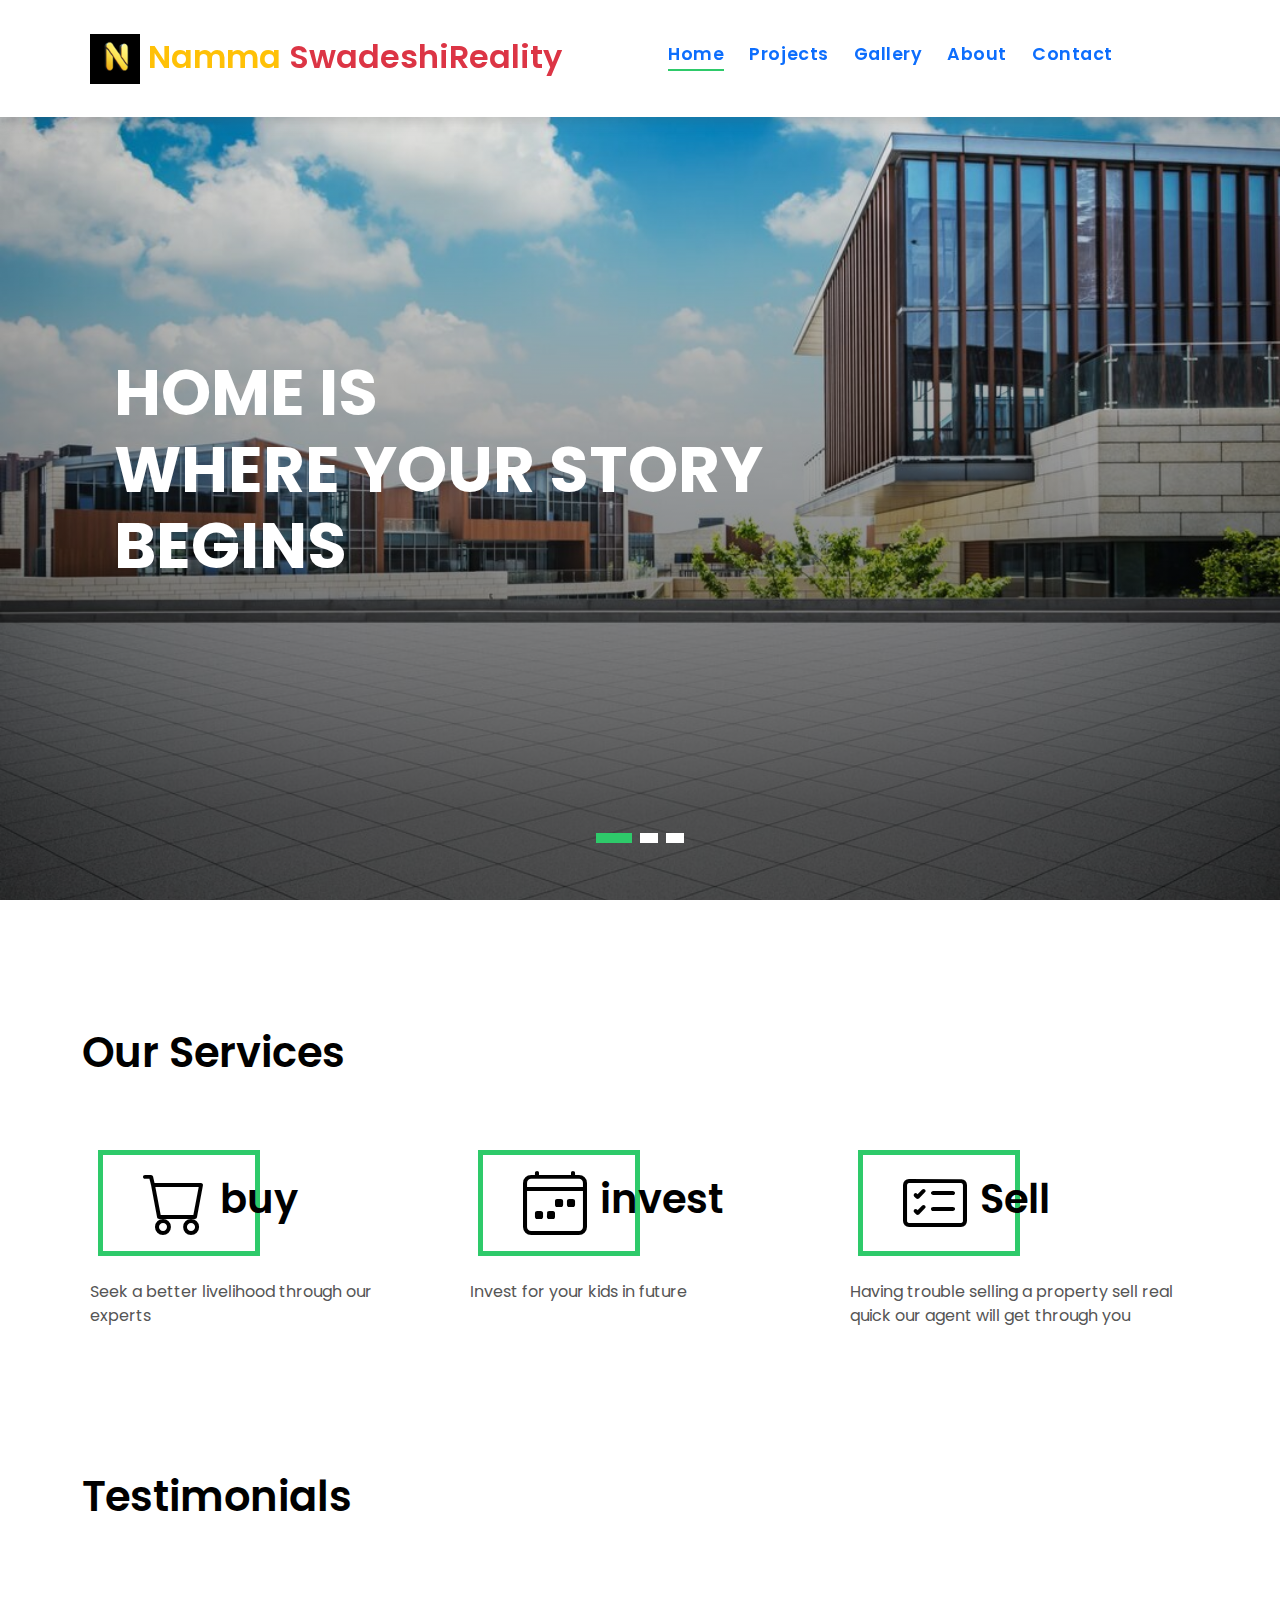
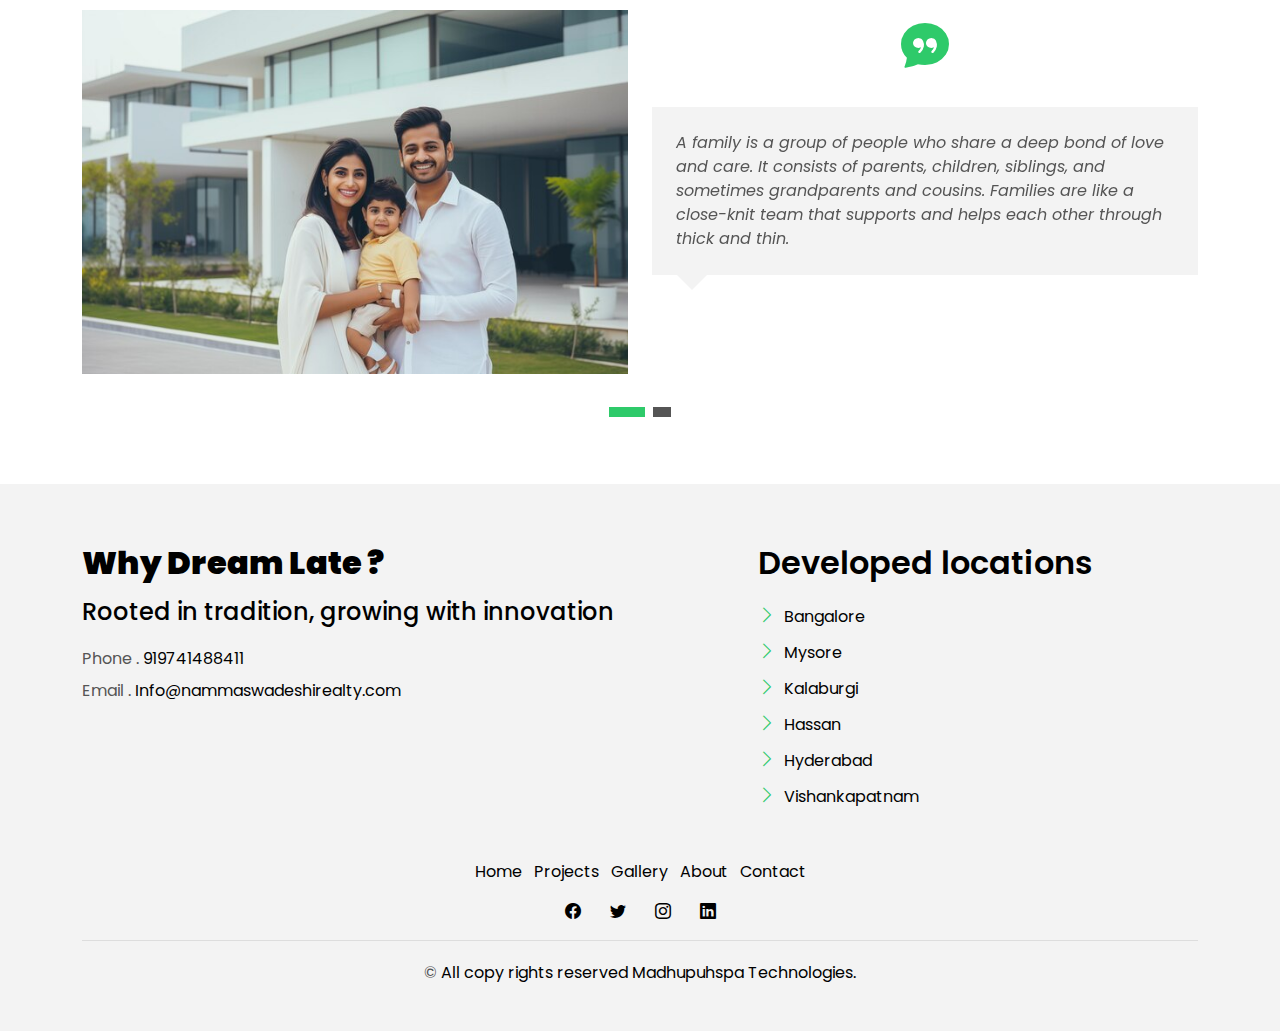
<file: index.html>
<!DOCTYPE html>
<html lang="en">

<head>
  <meta charset="utf-8">
  <meta content="width=device-width, initial-scale=1.0" name="viewport">

  <title> NammaSwadeshiReality/Index</title>
  <meta content="" name="description">
  <meta content="" name="keywords">

  <!-- Favicons -->
  <link href="assets/img/logo.png" rel="icon">

  <link href="assets/img/apple-touch-icon.png" rel="apple-touch-icon">

  <!-- Google Fonts -->
  <link href="https://fonts.googleapis.com/css?family=Poppins:300,400,500,600,700" rel="stylesheet">

  <!-- Vendor CSS Files -->
  <link href="assets/vendor/animate.css/animate.min.css" rel="stylesheet">
  <link href="assets/vendor/bootstrap/css/bootstrap.min.css" rel="stylesheet">
  <link href="assets/vendor/bootstrap-icons/bootstrap-icons.css" rel="stylesheet">
  <link href="assets/vendor/swiper/swiper-bundle.min.css" rel="stylesheet">

  <!-- Template Main CSS File -->
  <link href="assets/css/style.css" rel="stylesheet">

 
</head>

<body>



  <!-- ======= Header/Navbar ======= -->
  <nav class="navbar navbar-default navbar-trans navbar-expand-lg fixed-top">
    <div class="container">
      <button class="navbar-toggler collapsed" type="button" data-bs-toggle="collapse" data-bs-target="#navbarDefault"
        aria-controls="navbarDefault" aria-expanded="false" aria-label="Toggle navigation">
        <span></span>
        <span></span>
        <span></span>
      </button>
      <a class="navbar-brand text-brand" href="index.html"><span class="text-warning"><img class="mx-2" src="assets/img/logo.png" alt="" width="50px" height="50px">Namma</span> <span
          class="text-danger">SwadeshiReality</span></a>

      <div class="navbar-collapse collapse justify-content-center" id="navbarDefault">
        <ul class="navbar-nav">

          <li class="nav-item">
            <a class="nav-link text-primary active" href="index.html">Home</a>
          </li>          
          <li class="nav-item">
            <a class="nav-link text-primary " href="projects.html">Projects</a>
          </li>
          <li class="nav-item">
            <a class="nav-link text-primary " href="gallery.html">Gallery</a>
          </li>
          <li class="nav-item">
            <a class="nav-link text-primary " href="about.html">About</a>
          </li>
          <li class="nav-item">
            <a class="nav-link text-primary " href="contact.html">Contact</a>
          </li>
        </ul>
      </div>
    </div>
  </nav><!-- End Header/Navbar -->

  <!-- ======= Intro Section ======= -->
  <div class="intro intro-carousel swiper position-relative">

    <div class="swiper-wrapper">

      <div class="swiper-slide carousel-item-a intro-item bg-image"
        style="background-image: url(assets/img/carousel4.jpg)">
        <div class="overlay overlay-a"></div>
        <div class="intro-content display-table">
          <div class="table-cell">
            <div class="container">
              <div class="row">
                <div class="col-lg-8">
                  <div class="intro-body">
                    <h2 class="intro-title mb-4 ">
                      <span>home is</span>
                      <br> where your story begins
                    </h2>
                  </div>
                </div>
              </div>
            </div>
          </div>
        </div>
      </div>
      <div class="swiper-slide carousel-item-a intro-item bg-image"
        style="background-image: url(assets/img/carousel5.jpg)">
        <div class="overlay overlay-a"></div>
        <div class="intro-content display-table">
          <div class="table-cell">
            <div class="container">
              <div class="row">
                <div class="col-lg-8">
                  <div class="intro-body">
                    <h2 class="intro-title mb-4">expect
                      <span class="text-warning">400% </span>
                      <br> growth in few years.
                    </h2>
                  </div>
                </div>
              </div>
            </div>
          </div>
        </div>
      </div>
      <div class="swiper-slide carousel-item-a intro-item bg-image"
        style="background-image: url(assets/img/carousel6.jpg)">
        <div class="overlay overlay-a"></div>
        <div class="intro-content display-table">
          <div class="table-cell">
            <div class="container">
              <div class="row">
                <div class="col-lg-8">
                  <div class="intro-body">
                    <h2 class="intro-title mb-4">
                      <span>we are the </span>
                      <br> key to your new home
                    </h2>
                  </div>
                </div>
              </div>
            </div>
          </div>
        </div>
      </div>
    </div>
    <div class="swiper-pagination"></div>
  </div><!-- End Intro Section -->

  <main id="main">

    <!-- ======= Services Section ======= -->
    <section class="section-services section-t8">
      <div class="container">
        <div class="row">
          <div class="col-md-12">
            <div class="title-wrap d-flex justify-content-between">
              <div class="title-box">
                <h2 class="title-a">Our Services</h2>
              </div>
            </div>
          </div>
        </div>
        <div class="row">
          <div class="col-md-4">
            <div class="card-box-c foo">
              <div class="card-header-c d-flex">
                <div class="card-box-ico">
                  <span class="bi bi-cart"></span>
                </div>
                <div class="card-title-c align-self-center">
                  <h2 class="title-c">buy</h2>
                </div>
              </div>
              <div class="card-body-c">
                <p class="content-c">
                  Seek a better livelihood through our experts
                </p>
              </div>
            </div>
          </div>
          <div class="col-md-4">
            <div class="card-box-c foo">
              <div class="card-header-c d-flex">
                <div class="card-box-ico">
                  <span class="bi bi-calendar4-week"></span>
                </div>
                <div class="card-title-c align-self-center">
                  <h2 class="title-c">invest</h2>
                </div>
              </div>
              <div class="card-body-c">
                <p class="content-c">
                  Invest for your kids in future
                </p>
              </div>
            </div>
          </div>
          <div class="col-md-4">
            <div class="card-box-c foo">
              <div class="card-header-c d-flex">
                <div class="card-box-ico">
                  <span class="bi bi-card-checklist"></span>
                </div>
                <div class="card-title-c align-self-center">
                  <h2 class="title-c">Sell</h2>
                </div>
              </div>
              <div class="card-body-c">
                <p class="content-c">
                  Having trouble selling a property sell real quick our agent will get through you
                </p>
              </div>
            </div>
          </div>
        </div>
      </div>
    </section><!-- End Services Section -->


    <!-- ======= Testimonials Section ======= -->
    <section class="section-testimonials section-t8 nav-arrow-a">
      <div class="container">
        <div class="row">
          <div class="col-md-12">
            <div class="title-wrap d-flex justify-content-between">
              <div class="title-box">
                <h2 class="title-a">Testimonials</h2>
              </div>
            </div>
          </div>
        </div>

        <div id="testimonial-carousel" class="swiper">
          <div class="swiper-wrapper">

            <div class="carousel-item-a swiper-slide">
              <div class="testimonials-box">
                <div class="row">
                  <div class="col-sm-12 col-md-6">
                    <div class="testimonial-img">
                      <img src="./assets/img/testimonials1.jpg" alt="" class="img-fluid">
                    </div>
                  </div>
                  <div class="col-sm-12 col-md-6">
                    <div class="testimonial-ico">
                      <i class="bi bi-chat-quote-fill"></i>
                    </div>
                    <div class="testimonials-content">
                      <p class="testimonial-text">
                        A family is a group of people who share a deep bond of love and care. It consists of parents,
                        children, siblings, and sometimes grandparents and cousins. Families are like a close-knit team
                        that supports and helps each other through thick and thin.
                      </p>
                    </div>
                  </div>
                </div>
              </div>
            </div><!-- End carousel item -->

            <div class="carousel-item-a swiper-slide">
              <div class="testimonials-box">
                <div class="row">
                  <div class="col-sm-12 col-md-6">
                    <div class="testimonial-img">
                      <img src="./assets/img/testimonials2.jpg" alt="" class="img-fluid">
                    </div>
                  </div>
                  <div class="col-sm-12 col-md-6">
                    <div class="testimonial-ico">
                      <i class="bi bi-chat-quote-fill"></i>
                    </div>
                    <div class="testimonials-content">
                      <p class="testimonial-text">
                        Indian families, in particular, have a special place in our culture. They emphasize respect for
                        elders, and strong family ties, and also teach the importance of unity in the country. Every
                        member of the family teaches us different values and teachings throughout our life course.
                      </p>
                    </div>
                  </div>
                </div>
              </div>
            </div><!-- End carousel item -->

          </div>
        </div>
        <div class="testimonial-carousel-pagination carousel-pagination"></div>

      </div>
    </section><!-- End Testimonials Section -->

  </main><!-- End #main -->

  <!-- ======= Footer ======= -->
  <section class="section-footer">
    <div class="container">
      <div class="row">
        <div class="col-sm-12 col-md-6">
          <div class="widget-a">
            <div class="w-header-a">
              <h1 class="w-title-a text-brand"><b>Why Dream Late ?</b></h1>
            </div>
            <div class="w-body-a">
              <p class="w-text-a color-text-a">
              <h4>Rooted in tradition, growing with innovation</h4>
              </p>
            </div>
            <div class="w-footer-a">
              <ul class="list-unstyled">
                <li class="color-a">
                  <span class="color-text-a">Phone .</span> 919741488411
                </li>
                <li class="color-a">
                  <span class="color-text-a">Email .</span> Info@nammaswadeshirealty.com
                </li>
              </ul>
            </div>
          </div>
        </div>

        <div class="col-sm-12 col-md-6 section-md-t3 d-flex align-items-start justify-content-center">
          <div class="widget-a">
            <div class="w-header-a">
              <h3 class="w-title-a text-brand text-center">Developed locations</h3>
            </div>
            <div class="w-body-a">
              <ul class="list-unstyled">
                <li class="item-list-a">
                  <i class="bi bi-chevron-right"></i> <a href="#"> Bangalore</a>
                </li>
                <li class="item-list-a">
                  <i class="bi bi-chevron-right"></i> <a href="#">Mysore</a>
                </li>
                <li class="item-list-a">
                  <i class="bi bi-chevron-right"></i> <a href="#"> Kalaburgi </a>
                </li>
                <li class="item-list-a">
                  <i class="bi bi-chevron-right"></i> <a href="#">Hassan</a>
                </li>
                <li class="item-list-a">
                  <i class="bi bi-chevron-right"></i> <a href="#"> Hyderabad</a>
                </li>
                <li class="item-list-a">
                  <i class="bi bi-chevron-right"></i> <a href="#">Vishankapatnam</a>
                </li>
              </ul>
            </div>
          </div>
        </div>
      </div>
    </div>
  </section>
  <footer>
    <div class="container">
      <div class="row">
        <div class="col-md-12">
          <nav class="nav-footer">
            <ul class="list-inline">
              <li class="list-inline-item">
                <a href="index.html">Home</a>
              </li>
              <li class="list-inline-item">
                <a href="projects.html">Projects</a>
              </li> <li class="list-inline-item">
                <a href="Gallery.html">Gallery</a>
              </li>
              <li class="list-inline-item">
                <a href="about.html">About</a>
              </li>
              
             
              <li class="list-inline-item">
                <a href="contact.html">Contact</a>
              </li>
            </ul>
          </nav>
          <div class="socials-a">
            <ul class="list-inline">
              <li class="list-inline-item">
                <a href="#">
                  <i class="bi bi-facebook" aria-hidden="true"></i>
                </a>
              </li>
              <li class="list-inline-item">
                <a href="#">
                  <i class="bi bi-twitter" aria-hidden="true"></i>
                </a>
              </li>
              <li class="list-inline-item">
                <a href="#">
                  <i class="bi bi-instagram" aria-hidden="true"></i>
                </a>
              </li>
              <li class="list-inline-item">
                <a href="#">
                  <i class="bi bi-linkedin" aria-hidden="true"></i>
                </a>
              </li>
            </ul>
          </div>
          <div class="copyright-footer">
            <p class="copyright color-text-a">
              &copy; 
              <span class="color-a">All copy rights reserved Madhupuhspa Technologies.
            </p>
          </div>
          <div class="credits">
            <!--
            All the links in the footer should remain intact.
            You can delete the links only if you purchased the pro version.
            Licensing information: https://bootstrapmade.com/license/
            Purchase the pro version with working PHP/AJAX contact form: https://bootstrapmade.com/buy/?theme=EstateAgency
          -->
          
          </div>
        </div>
      </div>
    </div>
  </footer><!-- End  Footer -->

  <div id="preloader"></div>
  <a href="#" class="back-to-top d-flex align-items-center justify-content-center"><i
      class="bi bi-arrow-up-short"></i></a>

  <!-- Vendor JS Files -->
  <script src="assets/vendor/bootstrap/js/bootstrap.bundle.min.js"></script>
  <script src="assets/vendor/swiper/swiper-bundle.min.js"></script>
  <script src="assets/vendor/php-email-form/validate.js"></script>

  <!-- Template Main JS File -->
  <script src="assets/js/main.js"></script>

</body>

</html>
</file>
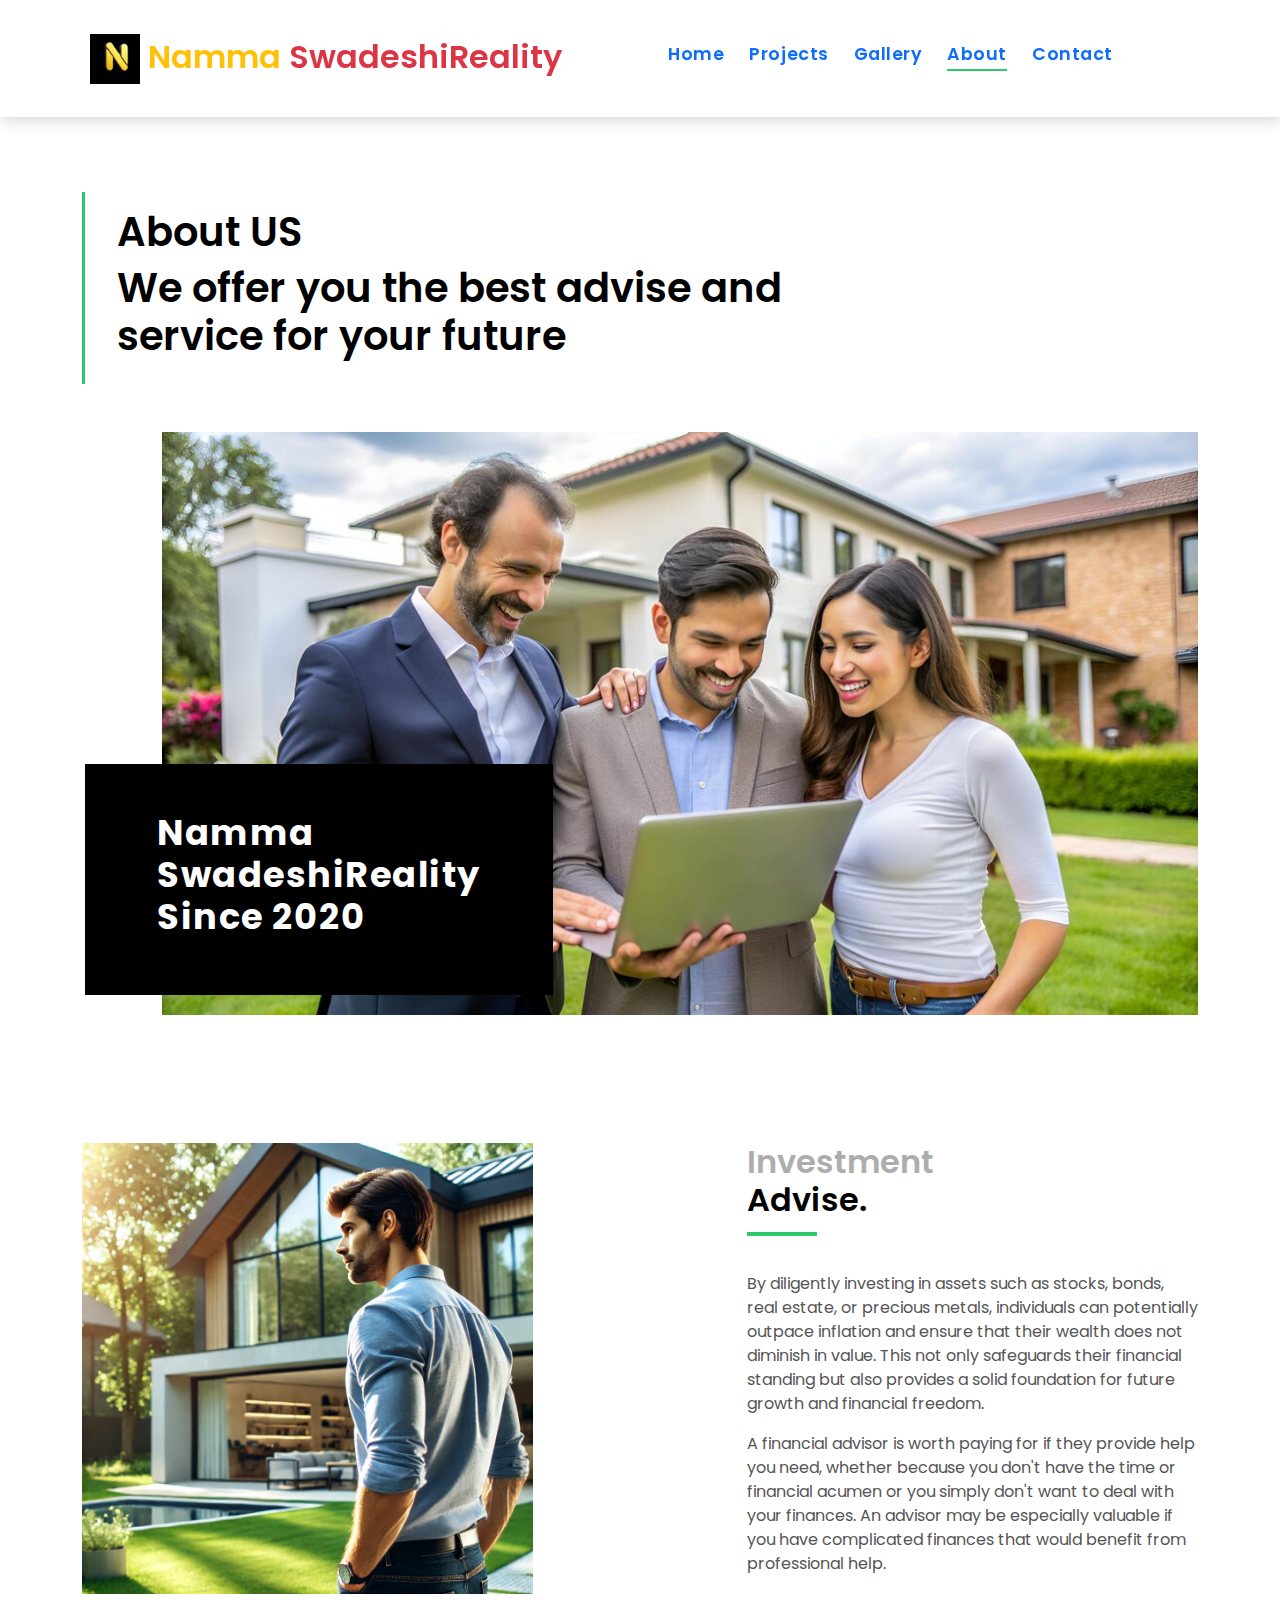
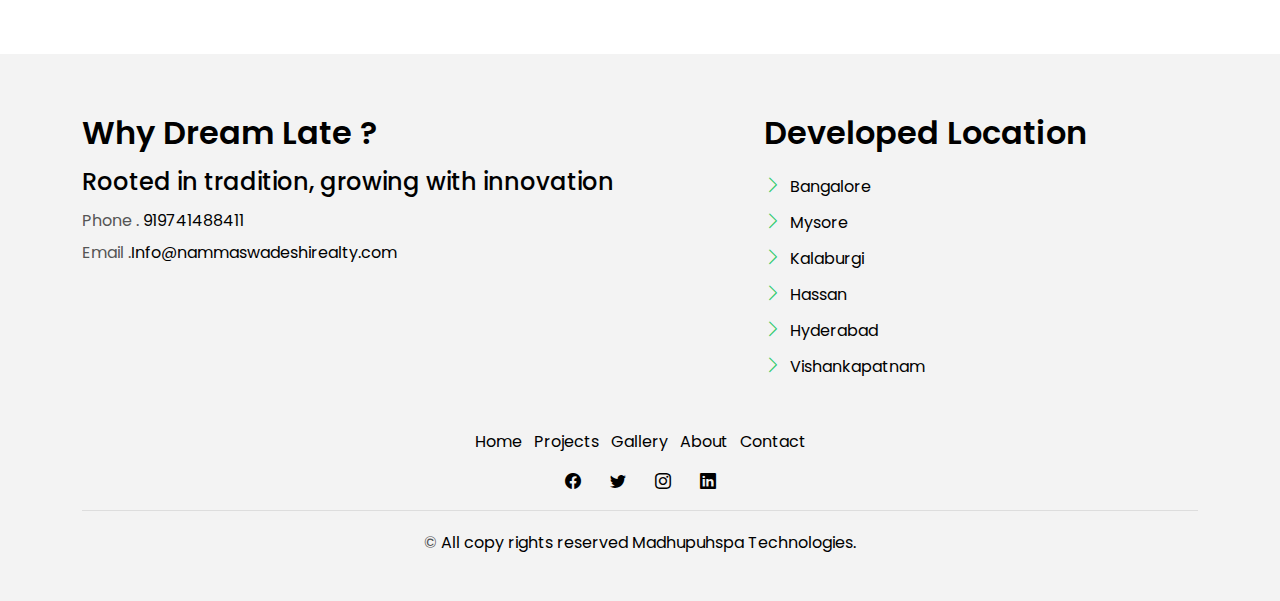
<file: about.html>
<!DOCTYPE html>
<html lang="en">

<head>
  <meta charset="utf-8">
  <meta content="width=device-width, initial-scale=1.0" name="viewport">

  <title>NammaSwadeshiReality/About</title>
  <meta content="" name="description">
  <meta content="" name="keywords">

  <!-- Favicons -->

  <link href="assets/img/logo.png" rel="icon">


  <!-- Google Fonts -->
  <link href="https://fonts.googleapis.com/css?family=Poppins:300,400,500,600,700" rel="stylesheet">

  <!-- Vendor CSS Files -->
  <link href="assets/vendor/animate.css/animate.min.css" rel="stylesheet">
  <link href="assets/vendor/bootstrap/css/bootstrap.min.css" rel="stylesheet">
  <link href="assets/vendor/bootstrap-icons/bootstrap-icons.css" rel="stylesheet">
  <link href="assets/vendor/swiper/swiper-bundle.min.css" rel="stylesheet">

  <!-- Template Main CSS File -->
  <link href="assets/css/style.css" rel="stylesheet">

 
</head>

<body>

  <!-- ======= Property Search Section ======= -->
  <div class="click-closed"></div>
  <!--/ Form Search Star /-->


  <!-- ======= Header/Navbar ======= -->
  <nav class="navbar navbar-default navbar-trans navbar-expand-lg fixed-top">
    <div class="container">
      <button class="navbar-toggler collapsed" type="button" data-bs-toggle="collapse" data-bs-target="#navbarDefault" aria-controls="navbarDefault" aria-expanded="false" aria-label="Toggle navigation">
        <span></span>
        <span></span>
        <span></span>
      </button>
      <a class="navbar-brand text-brand" href="index.html"><span class="text-warning"><img class="mx-2" src="assets/img/logo.png" alt="" width="50px" height="50px">Namma</span> <span class="text-danger">SwadeshiReality</span></a>

      <div class="navbar-collapse collapse justify-content-center" id="navbarDefault">
        <ul class="navbar-nav">

          <li class="nav-item">
            <a class="nav-link text-primary " href="index.html">Home</a>
          </li>
        </li> <li class="nav-item ">
          <a class="nav-link  " href="projects.html"><span class="text-primary">Projects</span></a>
        </li>
        <li class="nav-item ">
          <a class="nav-link " href="Gallery.html"><span class="text-primary">Gallery</span></a>
        </li>

          <li class="nav-item">
            <a class="nav-link text-primary active" href="about.html">About</a>
          </li>

         
          <li class="nav-item">
            <a class="nav-link text-primary " href="contact.html">Contact</a>
          </li>
        </ul>
      </div>
    </div>
  </nav><!-- End Header/Navbar -->

  <main id="main">

    <!-- ======= Intro Single ======= -->
    <section class="intro-single">
      <div class="container">
        <div class="row">
          <div class="col-md-12 col-lg-8">
            <div class="title-single-box">
              <h1 class="title-single">About US</h1>

              <h1 class="title-single">We offer you  the best advise and service for your future</h1>

            </div>
          </div>
          <div class="col-md-12 col-lg-4">
            <!-- <nav aria-label="breadcrumb" class="breadcrumb-box d-flex justify-content-lg-end">
              <ol class="breadcrumb">
                <li class="breadcrumb-item">
                  <a href="index.html">Home</a>
                </li>
                <li class="breadcrumb-item active" aria-current="page">
                  About
                </li>
              </ol>
            </nav> -->
          </div>
        </div>
      </div>
    </section><!-- End Intro Single-->

    <!-- ======= About Section ======= -->
    <section class="section-about">
      <div class="container">
        <div class="row">
          <div class="col-sm-12 position-relative">
            <div class="about-img-box">
              <img src="assets/img/namma-property.jpg" alt="" class="img-fluid">
            </div>
            <div class="sinse-box bg-black ">
              <h3 class="sinse-title text-white ">Namma 
                <br>SwadeshiReality
                <span></span>
                <br> Since 2020
              </h3>
   </div>
          </div>
          <div class="col-md-12 section-t8 position-relative">
            <div class="row">
              <div class="col-md-6 col-lg-5">
                <img src="assets/img/about1.webp" alt="" class="img-fluid">
              </div>
              <div class="col-lg-2  d-none d-lg-block position-relative">
               
              </div>
              <div class="col-md-6 col-lg-5 section-md-t3">
                <div class="title-box-d">
                  <h3 class="title-d">
                    <span class="color-d">Investment </span> 
                    <br> Advise.
                  </h3>
                </div>
                <p class="color-text-a">
                  By diligently investing in assets such as stocks, bonds, real estate, or precious metals, individuals can potentially outpace inflation and ensure that their wealth does not diminish in value. This not only safeguards their financial standing but also provides a solid foundation for future growth and financial freedom.
                </p>
                <p class="color-text-a">
                  A financial advisor is worth paying for if they provide help you need, whether because you don't have the time or financial acumen or you simply don't want to deal with your finances. An advisor may be especially valuable if you have complicated finances that would benefit from professional help.
                </p>
              </div>
            </div>
          </div>
        </div>
      </div>
    </section>

    <!-- =======Team Section ======= -->
   
    </section><!-- End About Section-->

  </main><!-- End #main -->

  <!-- ======= Footer ======= -->
  <section class="section-footer">
    <div class="container">
      <div class="row">
        <div class="col-sm-12 col-md-6">
          <div class="widget-a">
            <div class="w-header-a">
              <h3 class="w-title-a text-brand">Why Dream Late ?</h3>
            </div>
            <div class="w-body-a">
              <h4>Rooted in tradition, growing with innovation</h4>
            </div>
            <div class="w-footer-a">
              <ul class="list-unstyled">
                <li class="color-a">
                  <span class="color-text-a">Phone .</span> 919741488411
                </li>
                <li class="color-a">
                  <span class="color-text-a">Email .</span>Info@nammaswadeshirealty.com  </li>
              </ul>
            </div>
          </div>
        </div>
        

        <div class="col-sm-12 col-md-6 section-md-t3 d-flex align-items-start justify-content-center">
          <div class="widget-a">
            <div class="w-header-a">
              <h3 class="w-title-a text-brand">Developed Location</h3>
            </div>
            <div class="w-body-a">
              <ul class="list-unstyled">
                <li class="item-list-a">
                  <i class="bi bi-chevron-right"></i> <a href="#">Bangalore
                  </a>
                </li>
                <li class="item-list-a">
                  <i class="bi bi-chevron-right"></i> <a href="#">Mysore
                  </a>
                </li>
                <li class="item-list-a">
                  <i class="bi bi-chevron-right"></i> <a href="#">Kalaburgi
                  </a>
                </li>
                <li class="item-list-a">
                  <i class="bi bi-chevron-right"></i> <a href="#">Hassan</a>
                </li>
                <li class="item-list-a">
                  <i class="bi bi-chevron-right"></i> <a href="#">Hyderabad
                  </a>
                </li>
                <li class="item-list-a">
                  <i class="bi bi-chevron-right"></i> <a href="#">Vishankapatnam
                  </a>
                </li>
              </ul>
            </div>
          </div>
        </div>
      </div>
    </div>
  </section>
  <footer>
    <div class="container">
      <div class="row">
        <div class="col-md-12">
          <nav class="nav-footer">
            <ul class="list-inline">
              <li class="list-inline-item">
                <a href="index.html">Home</a>
              </li>
              <li class="list-inline-item">
                <a href="projects.html">Projects</a>
              </li> <li class="list-inline-item">
                <a href="Gallery.html">Gallery</a>
              </li>
              <li class="list-inline-item">
                <a href="about.html">About</a>
              </li>
              
             
              <li class="list-inline-item">
                <a href="contact.html">Contact</a>
              </li>
            </ul>
          </nav>
          <div class="socials-a">
            <ul class="list-inline">
              <li class="list-inline-item">
                <a href="#">
                  <i class="bi bi-facebook" aria-hidden="true"></i>
                </a>
              </li>
              <li class="list-inline-item">
                <a href="#">
                  <i class="bi bi-twitter" aria-hidden="true"></i>
                </a>
              </li>
              <li class="list-inline-item">
                <a href="#">
                  <i class="bi bi-instagram" aria-hidden="true"></i>
                </a>
              </li>
              <li class="list-inline-item">
                <a href="#">
                  <i class="bi bi-linkedin" aria-hidden="true"></i>
                </a>
              </li>
            </ul>
          </div>
          <div class="copyright-footer">
            <p class="copyright color-text-a">
              &copy; 
              <span class="color-a">All copy rights reserved Madhupuhspa Technologies.
            </p>
          </div>
          <div class="credits">
            <!--
            All the links in the footer should remain intact.
            You can delete the links only if you purchased the pro version.
            Licensing information: https://bootstrapmade.com/license/
            Purchase the pro version with working PHP/AJAX contact form: https://bootstrapmade.com/buy/?theme=EstateAgency
          -->
          
          </div>
        </div>
      </div>
    </div>
  </footer><!-- End  Footer -->

  <div id="preloader"></div>
  <a href="#" class="back-to-top d-flex align-items-center justify-content-center"><i class="bi bi-arrow-up-short"></i></a>

  <!-- Vendor JS Files -->
  <script src="assets/vendor/bootstrap/js/bootstrap.bundle.min.js"></script>
  <script src="assets/vendor/swiper/swiper-bundle.min.js"></script>
  <script src="assets/vendor/php-email-form/validate.js"></script>

  <!-- Template Main JS File -->
  <script src="assets/js/main.js"></script>

</body>

</html>
</file>
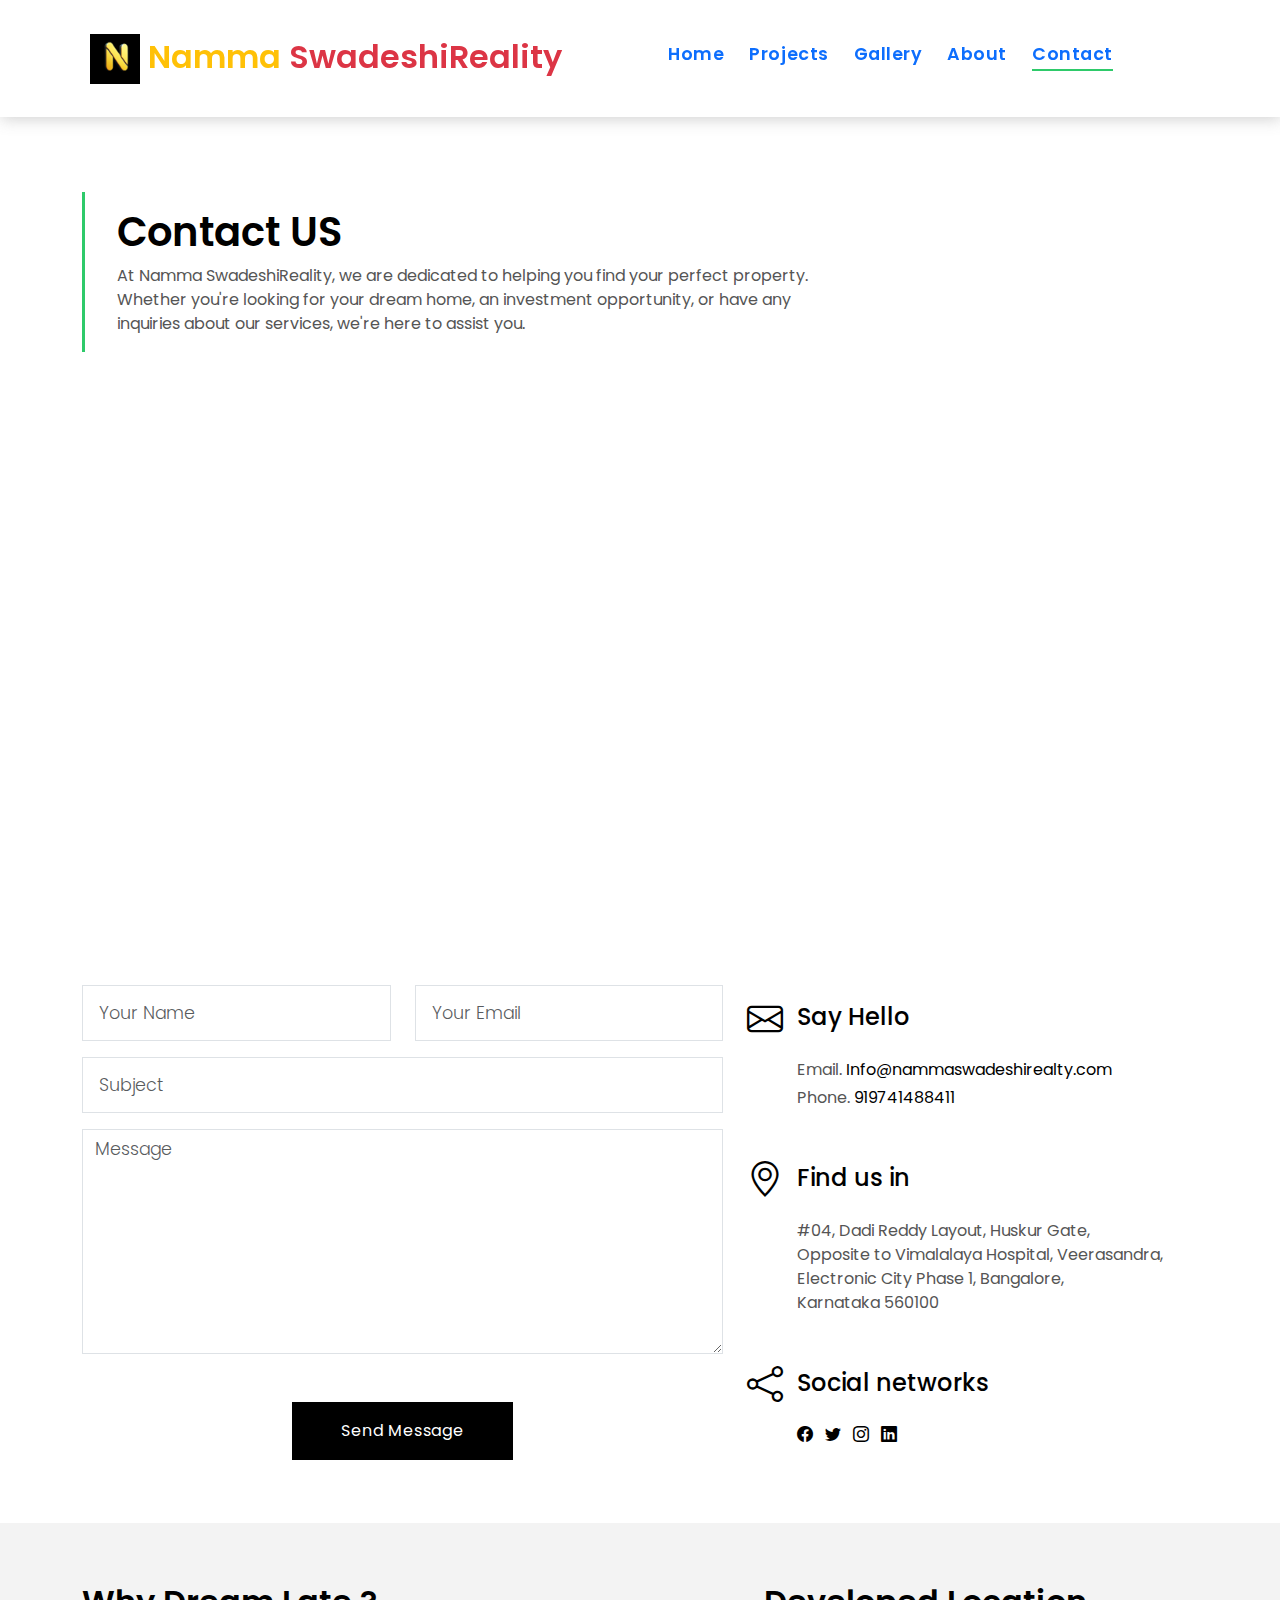
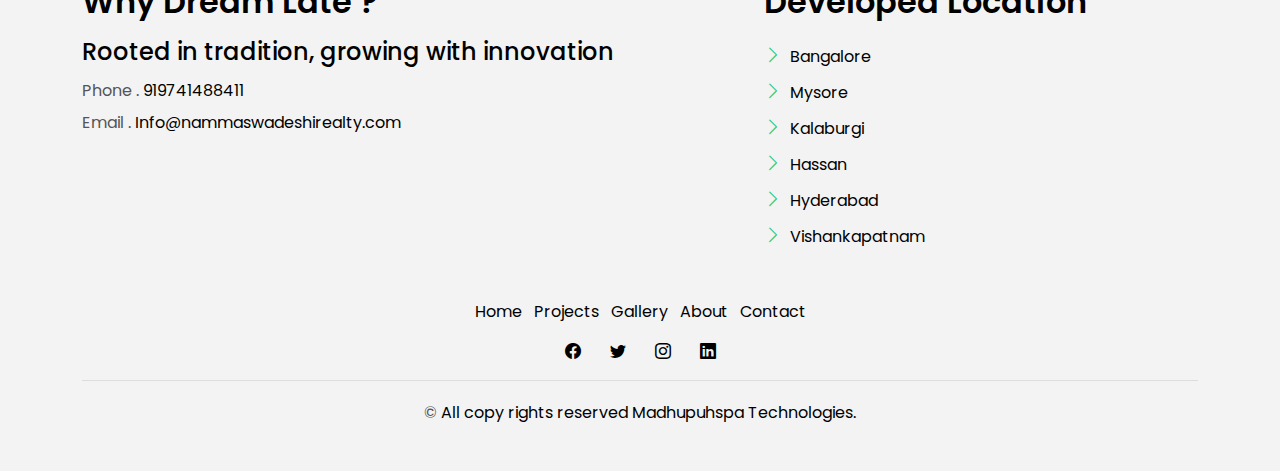
<file: contact.html>
<!DOCTYPE html>
<html lang="en">

<head>
  <meta charset="utf-8">
  <meta content="width=device-width, initial-scale=1.0" name="viewport">

  <title>NammaSwadeshiReality/Contact</title>
  <meta content="" name="description">
  <meta content="" name="keywords">

  <!-- Favicons -->
  <link href="assets/img/logo.png" rel="icon">

  <link href="assets/img/apple-touch-icon.png" rel="apple-touch-icon">

  <!-- Google Fonts -->
  <link href="https://fonts.googleapis.com/css?family=Poppins:300,400,500,600,700" rel="stylesheet">

  <!-- Vendor CSS Files -->
  <link href="assets/vendor/animate.css/animate.min.css" rel="stylesheet">
  <link href="assets/vendor/bootstrap/css/bootstrap.min.css" rel="stylesheet">
  <link href="assets/vendor/bootstrap-icons/bootstrap-icons.css" rel="stylesheet">
  <link href="assets/vendor/swiper/swiper-bundle.min.css" rel="stylesheet">

  <!-- Template Main CSS File -->
  <link href="assets/css/style.css" rel="stylesheet">

 
</head>

<body>

  <!-- ======= Property Search Section ======= -->
  <div class="click-closed"></div>
 

  <!-- ======= Header/Navbar ======= -->
  <nav class="navbar navbar-default navbar-trans navbar-expand-lg fixed-top">
    <div class="container">
      <button class="navbar-toggler collapsed" type="button" data-bs-toggle="collapse" data-bs-target="#navbarDefault" aria-controls="navbarDefault" aria-expanded="false" aria-label="Toggle navigation">
        <span></span>
        <span></span>
        <span></span>
      </button>
      <a class="navbar-brand text-brand" href="index.html"><span class="text-warning"><img class="mx-2" src="assets/img/logo.png" alt="" width="50px" height="50px">Namma</span> <span class="text-danger">SwadeshiReality</span></a>

      <div class="navbar-collapse collapse justify-content-center" id="navbarDefault">
        <ul class="navbar-nav">

          <li class="nav-item">
            <a class="nav-link text-primary " href="index.html">Home</a>
          </li>
        </li> <li class="nav-item ">
          <a class="nav-link  " href="projects.html"><span class="text-primary">Projects</span></a>
        </li>
        <li class="nav-item ">
          <a class="nav-link " href="Gallery.html"><span class="text-primary">Gallery</span></a>
        </li>

          <li class="nav-item">
            <a class="nav-link text-primary " href="about.html">About</a>
          </li>     
          <li class="nav-item">
            <a class="nav-link text-primary active" href="contact.html">Contact</a>
          </li>
        </ul>
      </div>

    </div>
  </nav><!-- End Header/Navbar -->

  <main id="main">

    <!-- ======= Intro Single ======= -->
    <section class="intro-single">
      <div class="container">
        <div class="row">
          <div class="col-md-12 col-lg-8">
            <div class="title-single-box">
              <h1 class="title-single">Contact US</h1>
              <span class="color-text-a">At Namma SwadeshiReality, we are dedicated to helping you find your perfect property. Whether you're looking for your dream home, an investment opportunity, or have any inquiries about our services, we're here to assist you.</span>
            </div>
          </div>
          <div class="col-md-12 col-lg-4">
            <!-- <nav aria-label="breadcrumb" class="breadcrumb-box d-flex justify-content-lg-end">
              <ol class="breadcrumb">
                <li class="breadcrumb-item">
                  <a href="index.html">Home</a>
                </li>
                <li class="breadcrumb-item active" aria-current="page">
                  Contact
                </li>
              </ol>
            </nav> -->
          </div>
        </div>
      </div>
    </section><!-- End Intro Single-->

    <!-- ======= Contact Single ======= -->
    <section class="contact">
      <div class="container">
        <div class="row">
          <div class="col-sm-12">
            <div class="contact-map box">
              <div id="map" class="contact-map">
                <!-- <iframe src="https://www.google.com/maps/embed?pb=!1m18!1m12!1m3!1d3889.2526496216083!2d77.63891067358752!3d12.891469116633088!2m3!1f0!2f0!3f0!3m2!1i1024!2i768!4f13.1!3m3!1m2!1s0x3bae15cfb9751dd1%3A0x38349b6aeee4e53e!2sCRESCENT%20TECHNOSOFT!5e0!3m2!1sen!2sin!4v1724154016017!5m2!1sen!2sin" width="100%" height="450" frameborder="0" style="border:0" allowfullscreen></iframe> -->
                <iframe src="https://www.google.com/maps/embed?pb=!1m18!1m12!1m3!1d3890.128878166944!2d77.67779217491595!3d12.834947487468014!2m3!1f0!2f0!3f0!3m2!1i1024!2i768!4f13.1!3m3!1m2!1s0x3bae6c5f6ecc59f9%3A0xd3e4ed225f96e5de!2sVimalalaya%20Hospital!5e0!3m2!1sen!2sin!4v1724769086323!5m2!1sen!2sin" width="100%" height="450" style="border:0;" allowfullscreen="" loading="lazy" referrerpolicy="no-referrer-when-downgrade"></iframe>
              </div>
            </div>
          </div>
          <div class="col-sm-12 section-t8">
            <div class="row">
              <div class="col-md-7">
                <form action="Mail.php" method="post" role="form" class="php-email-form">
                  <div class="row">
                    <div class="col-md-6 mb-3">
                      <div class="form-group">
                        <input type="text" name="name" class="form-control form-control-lg form-control-a" placeholder="Your Name" required>
                      </div>
                    </div>
                    <div class="col-md-6 mb-3">
                      <div class="form-group">
                        <input name="email" type="email" class="form-control form-control-lg form-control-a" placeholder="Your Email" required>
                      </div>
                    </div>
                    <div class="col-md-12 mb-3">
                      <div class="form-group">
                        <input type="text" name="subject" class="form-control form-control-lg form-control-a" placeholder="Subject" required>
                      </div>
                    </div>
                    <div class="col-md-12">
                      <div class="form-group">
                        <textarea name="message" class="form-control" name="message" cols="45" rows="8" placeholder="Message" required></textarea>
                      </div>
                    </div>
                    <div class="col-md-12 my-3">
                      <div class="mb-3">
                        <div class="loading">Loading</div>
                        <div class="error-message"></div>
                        <div class="sent-message">Your message has been sent. Thank you!</div>
                      </div>
                    </div>

                    <div class="col-md-12 text-center">
                      <button type="submit" name="submit" class="btn btn-a">Send Message</button>
                    </div>
                  </div>
                </form>
              </div>
              <div class="col-md-5 section-md-t3">
                <div class="icon-box section-b2">
                  <div class="icon-box-icon">
                    <span class="bi bi-envelope"></span>
                  </div>
                  <div class="icon-box-content table-cell">
                    <div class="icon-box-title">
                      <h4 class="icon-title">Say Hello</h4>
                    </div>
                    <div class="icon-box-content">
                      <p class="mb-1">Email.
                        <span class="color-a"> Info@nammaswadeshirealty.com</span>
                      </p>
                      <p class="mb-1">Phone.
                        <span class="color-a">919741488411</span>
                      </p>
                    </div>
                  </div>
                </div>
                <div class="icon-box section-b2">
                  <div class="icon-box-icon">
                    <span class="bi bi-geo-alt"></span>
                  </div>
                  <div class="icon-box-content table-cell">
                    <div class="icon-box-title">
                      <h4 class="icon-title">Find us in</h4>
                    </div>
                    <div class="icon-box-content">
                      <p class="mb-1">
                        #04, Dadi Reddy Layout, Huskur Gate, <br> Opposite to Vimalalaya Hospital, Veerasandra, <br>Electronic City Phase 1, Bangalore, Karnataka 560100

                      </p>
                    </div>
                  </div>
                </div>
                <div class="icon-box">
                  <div class="icon-box-icon">
                    <span class="bi bi-share"></span>
                  </div>
                  <div class="icon-box-content table-cell">
                    <div class="icon-box-title">
                      <h4 class="icon-title">Social networks</h4>
                    </div>
                    <div class="icon-box-content">
                      <div class="socials-footer">
                        <ul class="list-inline">
                          <li class="list-inline-item">
                            <a href="#" class="link-one">
                              <i class="bi bi-facebook" aria-hidden="true"></i>
                            </a>
                          </li>
                          <li class="list-inline-item">
                            <a href="#" class="link-one">
                              <i class="bi bi-twitter" aria-hidden="true"></i>
                            </a>
                          </li>
                          <li class="list-inline-item">
                            <a href="#" class="link-one">
                              <i class="bi bi-instagram" aria-hidden="true"></i>
                            </a>
                          </li>
                          <li class="list-inline-item">
                            <a href="#" class="link-one">
                              <i class="bi bi-linkedin" aria-hidden="true"></i>
                            </a>
                          </li>
                        </ul>
                      </div>
                    </div>
                  </div>
                </div>
              </div>
            </div>
          </div>
        </div>
      </div>
    </section><!-- End Contact Single-->

  </main><!-- End #main -->

  <!-- ======= Footer ======= -->
  <section class="section-footer">
    <div class="container">
      <div class="row">
        <div class="col-sm-12 col-md-6">
          <div class="widget-a">
            <div class="w-header-a">
              <h3 class="w-title-a text-brand">Why Dream Late ?</h3>
            </div>
            <div class="w-body-a">
              <h4>Rooted in tradition, growing with innovation</h4>
            </div>
            <div class="w-footer-a">
              <ul class="list-unstyled">
                <li class="color-a">
                  <span class="color-text-a">Phone .</span> 919741488411 
                </li>
                <li class="color-a">
                  <span class="color-text-a">Email .</span> Info@nammaswadeshirealty.com
                </li>
              </ul>
            </div>
          </div>
        </div>
        

        <div class="col-sm-12 col-md-6 section-md-t3  d-flex align-items-start justify-content-center">
          <div class="widget-a">
            <div class="w-header-a">
              <h3 class="w-title-a text-brand">Developed Location</h3>
            </div>
            <div class="w-body-a">
              <ul class="list-unstyled">
                <li class="item-list-a">
                  <i class="bi bi-chevron-right"></i> <a href="#">Bangalore
                  </a>
                </li>
                <li class="item-list-a">
                  <i class="bi bi-chevron-right"></i> <a href="#">Mysore
                  </a>
                </li>
                <li class="item-list-a">
                  <i class="bi bi-chevron-right"></i> <a href="#">Kalaburgi
                  </a>
                </li>
                <li class="item-list-a">
                  <i class="bi bi-chevron-right"></i> <a href="#">Hassan</a>
                </li>
                <li class="item-list-a">
                  <i class="bi bi-chevron-right"></i> <a href="#">Hyderabad
                  </a>
                </li>
                <li class="item-list-a">
                  <i class="bi bi-chevron-right"></i> <a href="#">Vishankapatnam
                  </a>
                </li>
              </ul>
            </div>
          </div>
        </div>
      </div>
    </div>
  </section>
  <footer>
    <div class="container">
      <div class="row">
        <div class="col-md-12">
          <nav class="nav-footer">
            <ul class="list-inline">
              <li class="list-inline-item">
                <a href="index.html">Home</a>
              </li>
              <li class="list-inline-item">
                <a href="projects.html">Projects</a>
              </li> <li class="list-inline-item">
                <a href="Gallery.html">Gallery</a>
              </li>
              <li class="list-inline-item">
                <a href="about.html">About</a>
              </li>
              
             
              <li class="list-inline-item">
                <a href="contact.html">Contact</a>
              </li>
            </ul>
          </nav>
          <div class="socials-a">
            <ul class="list-inline">
              <li class="list-inline-item">
                <a href="#">
                  <i class="bi bi-facebook" aria-hidden="true"></i>
                </a>
              </li>
              <li class="list-inline-item">
                <a href="#">
                  <i class="bi bi-twitter" aria-hidden="true"></i>
                </a>
              </li>
              <li class="list-inline-item">
                <a href="#">
                  <i class="bi bi-instagram" aria-hidden="true"></i>
                </a>
              </li>
              <li class="list-inline-item">
                <a href="#">
                  <i class="bi bi-linkedin" aria-hidden="true"></i>
                </a>
              </li>
            </ul>
          </div>
          <div class="copyright-footer">
            <p class="copyright color-text-a">
              &copy;
              <span class="color-a">All copy rights reserved Madhupuhspa Technologies.
            </p>
          </div>
          <div class="credits">
            <!--
            All the links in the footer should remain intact.
            You can delete the links only if you purchased the pro version.
            Licensing information: https://bootstrapmade.com/license/
            Purchase the pro version with working PHP/AJAX contact form: https://bootstrapmade.com/buy/?theme=EstateAgency
          -->
            
          </div>
        </div>
      </div>
    </div>
  </footer><!-- End  Footer -->

  <div id="preloader"></div>
  <a href="#" class="back-to-top d-flex align-items-center justify-content-center"><i class="bi bi-arrow-up-short"></i></a>

  <!-- Vendor JS Files -->
  <script src="assets/vendor/bootstrap/js/bootstrap.bundle.min.js"></script>
  <script src="assets/vendor/swiper/swiper-bundle.min.js"></script>
  <script src="assets/vendor/php-email-form/validate.js"></script>

  <!-- Template Main JS File -->
  <script src="assets/js/main.js"></script>

</body>

</html>
</file>
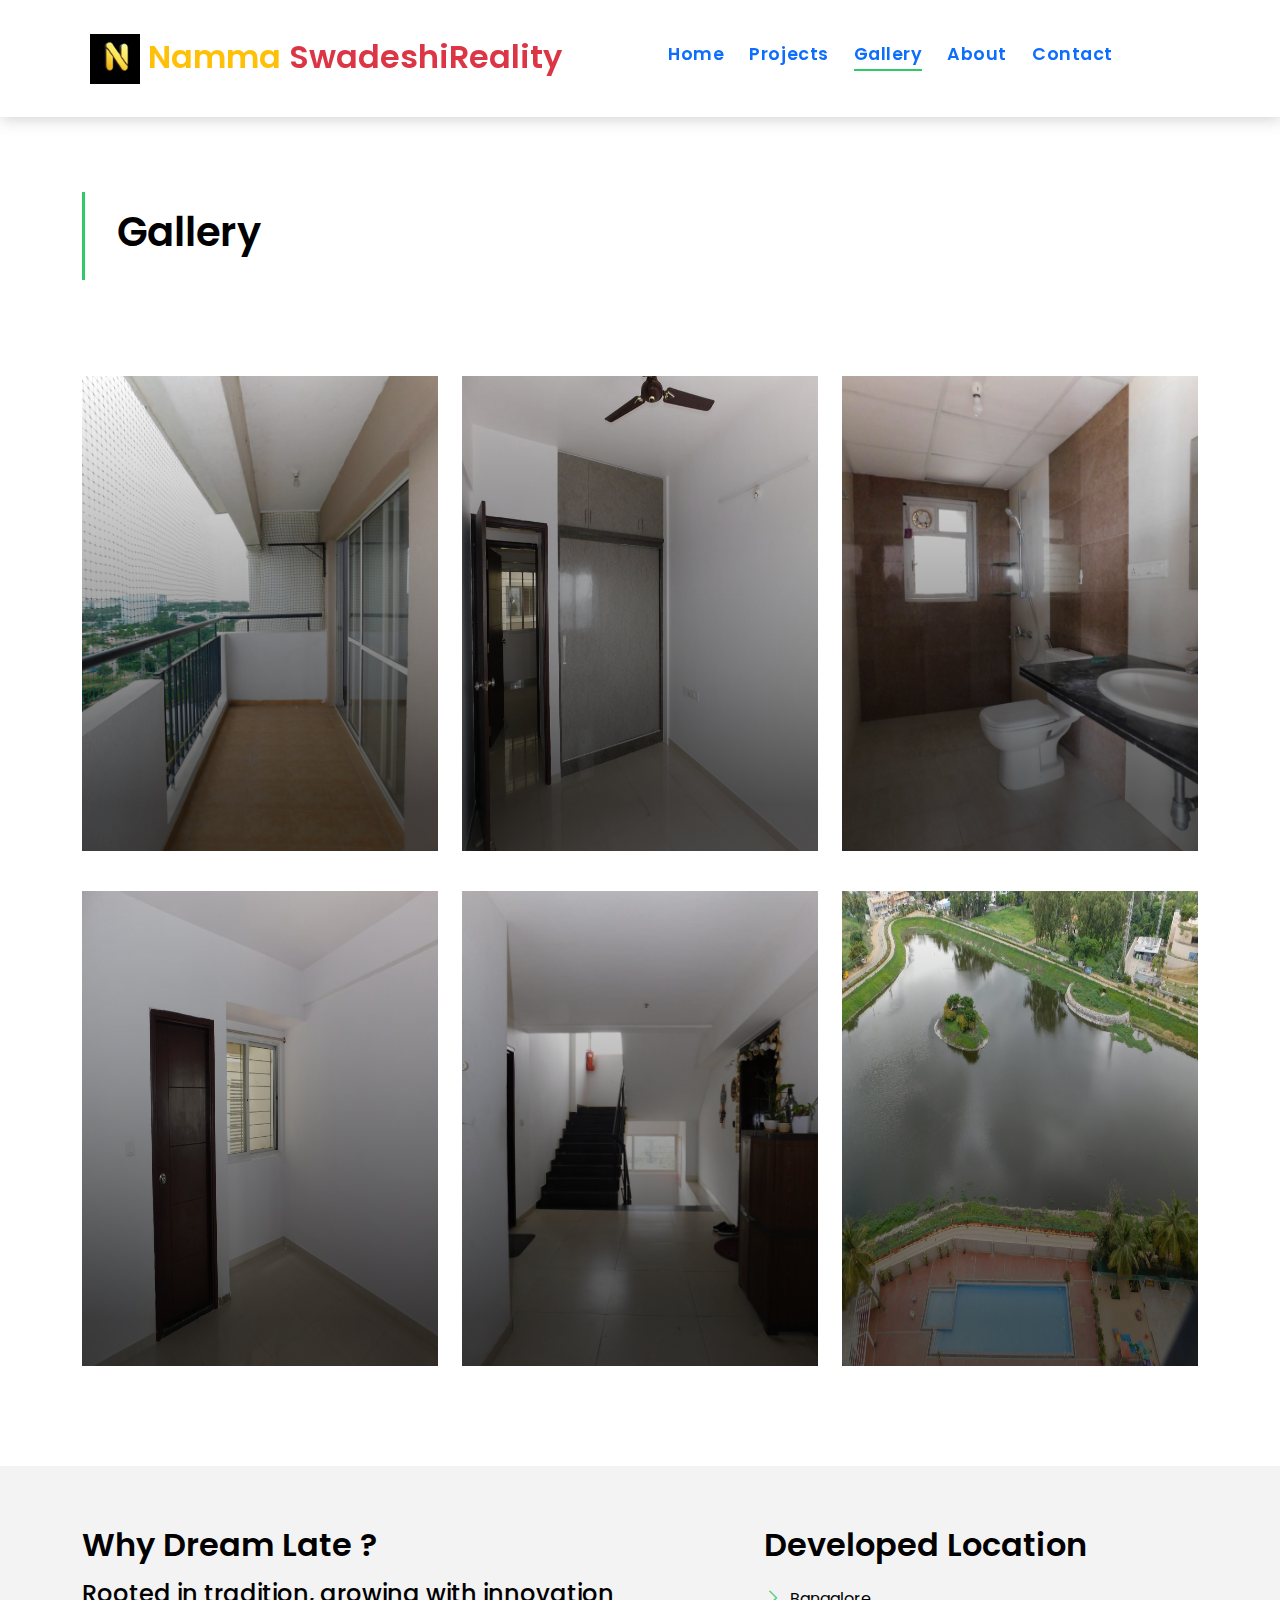
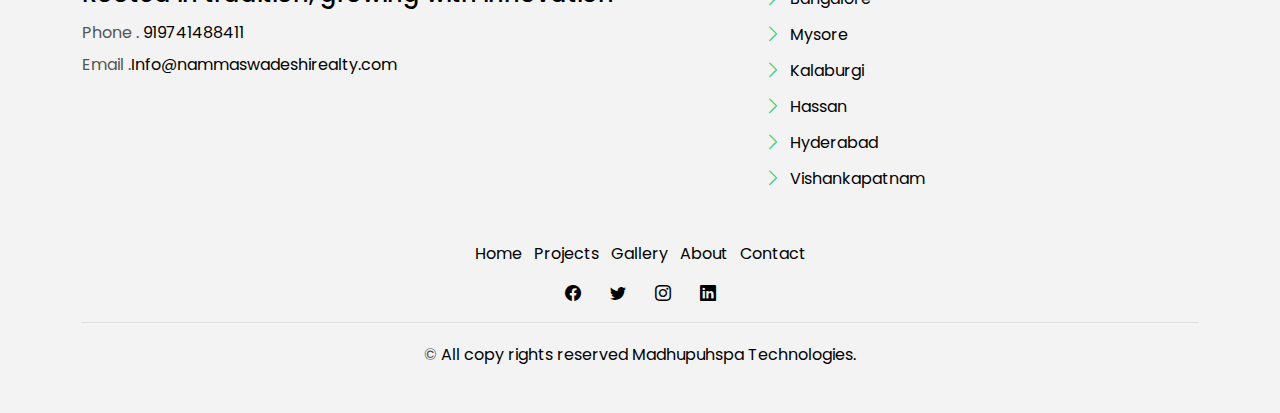
<file: gallery.html>
<!DOCTYPE html>
<html lang="en">

<head>
  <meta charset="utf-8">
  <meta content="width=device-width, initial-scale=1.0" name="viewport">

  <title>NammaSwadeshiReality/Gallery</title>
  <meta content="" name="description">
  <meta content="" name="keywords">

  <!-- Favicons -->
  <link href="assets/img/logo.png" rel="icon">

  <link href="assets/img/apple-touch-icon.png" rel="apple-touch-icon">

  <!-- Google Fonts -->
  <link href="https://fonts.googleapis.com/css?family=Poppins:300,400,500,600,700" rel="stylesheet">

  <!-- Vendor CSS Files -->
  <link href="assets/vendor/animate.css/animate.min.css" rel="stylesheet">
  <link href="assets/vendor/bootstrap/css/bootstrap.min.css" rel="stylesheet">
  <link href="assets/vendor/bootstrap-icons/bootstrap-icons.css" rel="stylesheet">
  <link href="assets/vendor/swiper/swiper-bundle.min.css" rel="stylesheet">

  <!-- Template Main CSS File -->
  <link href="assets/css/style.css" rel="stylesheet">

  
</head>

<body>

  <!-- ======= Property Search Section ======= -->
  <div class="click-closed"></div>


  <!-- ======= Header/Navbar ======= -->
  <nav class="navbar navbar-default navbar-trans navbar-expand-lg fixed-top">
    <div class="container">
      <button class="navbar-toggler collapsed" type="button" data-bs-toggle="collapse" data-bs-target="#navbarDefault" aria-controls="navbarDefault" aria-expanded="false" aria-label="Toggle navigation">
        <span></span>
        <span></span>
        <span></span>
      </button>
      <a class="navbar-brand text-brand" href="index.html"><span class="text-warning"><img class="mx-2" src="assets/img/logo.png" alt="" width="50px" height="50px">Namma</span> <span class="text-danger">SwadeshiReality</span></a>

      <div class="navbar-collapse collapse justify-content-center .text-primary" id="navbarDefault">
        <ul class="navbar-nav">

          <li class="nav-item ">
            <a class="nav-link " href="index.html"><span class="text-primary">Home</span></a>
          </li> <li class="nav-item ">
            <a class="nav-link  " href="projects.html"><span class="text-primary">Projects</span></a>
          </li>
          <li class="nav-item ">
            <a class="nav-link active " href="Gallery.html"><span class="text-primary">Gallery</span></a>
          </li>

          <li class="nav-item">
            <a class="nav-link " href="about.html"><span class="text-primary">About</span></a>
          </li>         
          <li class="nav-item">
            <a class="nav-link " href="contact.html"><span class="text-primary">Contact</span></a>
          </li>
        </ul>
      </div>
</div>
  </nav><!-- End Header/Navbar -->


    <!-- ======= Intro Single ======= -->
    <section class="intro-single">
      <div class="container">
        <div class="row">
          <div class="col-md-12 col-lg-8">
            <div class="title-single-box">
              <h1 class="title-single">  Gallery</h1>
            </div>
          </div>
          <div class="col-md-12 col-lg-4">
           
          </div>
        </div>
      </div>
    </section><!-- End Intro Single-->

 <!-- ======= Gallery Grid ======= -->
 
 <section class="property-grid grid mt-5">
  <div class="container">
    <div class="row">
      <div class="col-sm-12">
       
      </div>
      <div class="col-md-4">
        <div class="card-box-a card-shadow">
          <div class="img-box-a">
            <img src="assets/img/project-5.jpg" alt="" class="img-a img-fluid imagesize">
          </div>
         
        </div>
      </div>
      <div class="col-md-4">
        <div class="card-box-a card-shadow">
          <div class="img-box-a">
            <img src="assets/img/project-2.jpg" alt="" class="img-a img-fluid imagesize">

          </div>
          <div></div>
        </div>
      </div>
      <div class="col-md-4">
        <div class="card-box-a card-shadow">
          <div class="img-box-a">
            <img src="assets/img/project-3.jpg" alt="" class="img-a img-fluid imagesize">
          </div>
          <div></div>
        </div>
      </div>
      <div class="col-md-4">
        <div class="card-box-a card-shadow">
          <div class="img-box-a">
            <img src="assets/img/project-4.jpg" alt="" class="img-a img-fluid imagesize">
          </div>
          <div></div>
        </div>
      </div>
      <div class="col-md-4">
        <div class="card-box-a card-shadow">
          <div class="img-box-a">
            <img src="assets/img/project-1.jpg" alt="" class="img-a img-fluid ">

          </div>
          <div></div>
        </div>
      </div>
      <div class="col-md-4">
        <div class="card-box-a card-shadow">
          <div class="img-box-a">
            <img src="assets/img/project-6.jpg" alt="" class="img-a img-fluid imagesize">
          </div>
          <div></div>
        </div>
      </div>
    </div>
    
  </div>
</section>
<!-- End Property Grid Single-->


  

 
  <!-- ======= Footer ======= -->
  <section class="section-footer">
    <div class="container">
      <div class="row ">
        <div class="col-sm-12 col-md-6">
          <div class="widget-a">
            <div class="w-header-a">
              <h3 class="w-title-a text-brand">Why Dream Late ?</h3>
            </div>
            <div class="w-body-a">
              <h4>Rooted in tradition, growing with innovation</h4>
            </div>
            <div class="w-footer-a">
              <ul class="list-unstyled">
                <li class="color-a">
                  <span class="color-text-a">Phone .</span>  919741488411
                </li>
                <li class="color-a">
                  <span class="color-text-a">Email .</span>Info@nammaswadeshirealty.com </li>
              </ul>
            </div>
          </div>
        </div>
        

        <div class="col-sm-12 col-md-6 section-md-t3 d-flex align-items-start justify-content-center">
          <div class="widget-a">
            <div class="w-header-a">
              <h3 class="w-title-a text-brand">Developed Location</h3>
            </div>
            <div class="w-body-a ">
              <ul class="list-unstyled  ">
                <li class="item-list-a">
                  <i class="bi bi-chevron-right"></i> <a href="#">Bangalore
                  </a>
                </li>
                <li class="item-list-a">
                  <i class="bi bi-chevron-right"></i> <a href="#">Mysore
                  </a>
                </li>
                <li class="item-list-a">
                  <i class="bi bi-chevron-right"></i> <a href="#">Kalaburgi
                  </a>
                </li>
                <li class="item-list-a">
                  <i class="bi bi-chevron-right"></i> <a href="#">Hassan</a>
                </li>
                <li class="item-list-a">
                  <i class="bi bi-chevron-right"></i> <a href="#">Hyderabad
                  </a>
                </li>
                <li class="item-list-a">
                  <i class="bi bi-chevron-right"></i> <a href="#">Vishankapatnam
                  </a>
                </li>
              </ul>
            </div>
          </div>
        </div>
      </div>
    </div>
  </section>
  <footer>
    <div class="container">
      <div class="row">
        <div class="col-md-12">
          <nav class="nav-footer">
            <ul class="list-inline">
              <li class="list-inline-item">
                <a href="index.html">Home</a>
              </li>
              <li class="list-inline-item">
                <a href="projects.html">Projects</a>
              </li> <li class="list-inline-item">
                <a href="Gallery.html">Gallery</a>
              </li>
              <li class="list-inline-item">
                <a href="about.html">About</a>
              </li>
              
             
              <li class="list-inline-item">
                <a href="contact.html">Contact</a>
              </li>
            </ul>
          </nav>
          <div class="socials-a">
            <ul class="list-inline">
              <li class="list-inline-item">
                <a href="#">
                  <i class="bi bi-facebook" aria-hidden="true"></i>
                </a>
              </li>
              <li class="list-inline-item">
                <a href="#">
                  <i class="bi bi-twitter" aria-hidden="true"></i>
                </a>
              </li>
              <li class="list-inline-item">
                <a href="#">
                  <i class="bi bi-instagram" aria-hidden="true"></i>
                </a>
              </li>
              <li class="list-inline-item">
                <a href="#">
                  <i class="bi bi-linkedin" aria-hidden="true"></i>
                </a>
              </li>
            </ul>
          </div>
          <div class="copyright-footer">
            <p class="copyright color-text-a">
              &copy; 
              <span class="color-a">All copy rights reserved Madhupuhspa Technologies.
            </p>
          </div>
          <div class="credits">
            <!--
            All the links in the footer should remain intact.
            You can delete the links only if you purchased the pro version.
            Licensing information: https://bootstrapmade.com/license/
            Purchase the pro version with working PHP/AJAX contact form: https://bootstrapmade.com/buy/?theme=EstateAgency
          -->
            
          </div>
        </div>
      </div>
    </div>
  </footer><!-- End  Footer -->

  <div id="preloader"></div>
  <a href="#" class="back-to-top d-flex align-items-center justify-content-center"><i class="bi bi-arrow-up-short"></i></a>

  <!-- Vendor JS Files -->
  <script src="assets/vendor/bootstrap/js/bootstrap.bundle.min.js"></script>
  <script src="assets/vendor/swiper/swiper-bundle.min.js"></script>
  <script src="assets/vendor/php-email-form/validate.js"></script>

  <!-- Template Main JS File -->
  <script src="assets/js/main.js"></script>

</body>

</html>
</file>
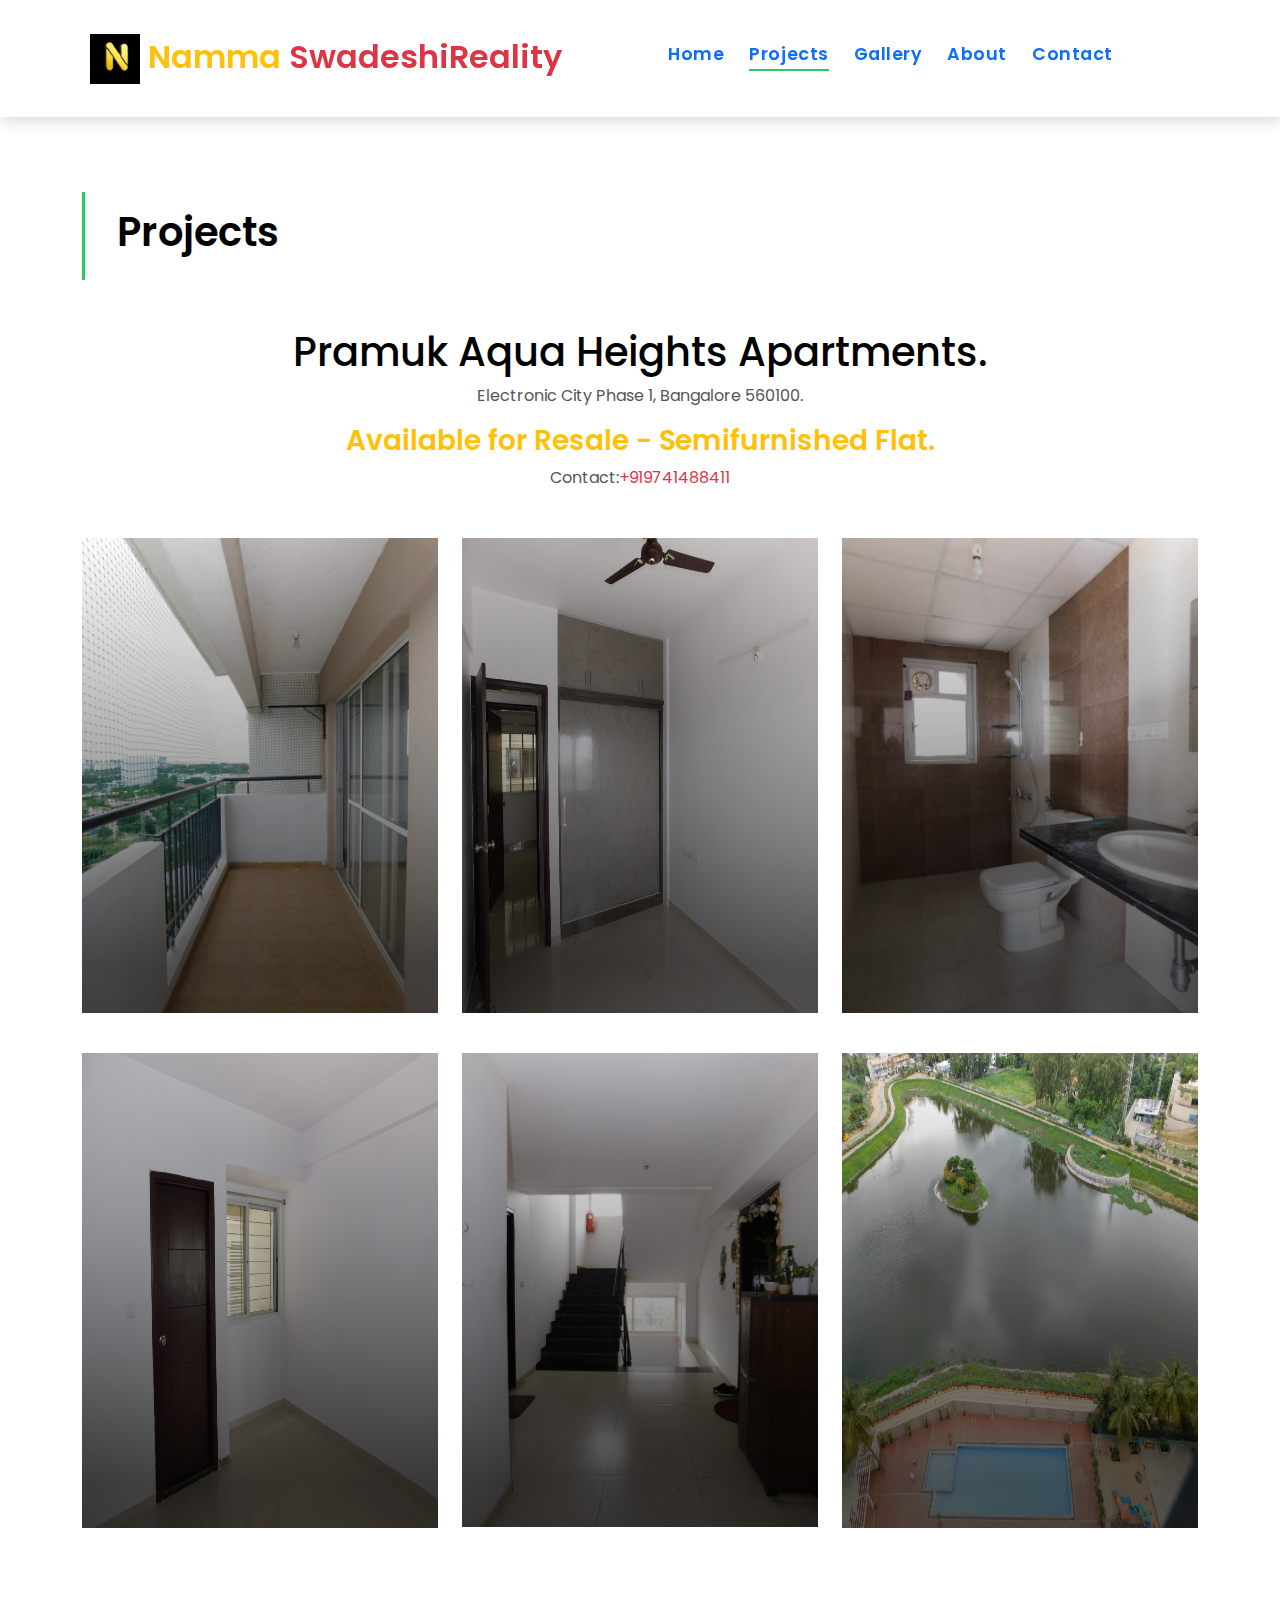
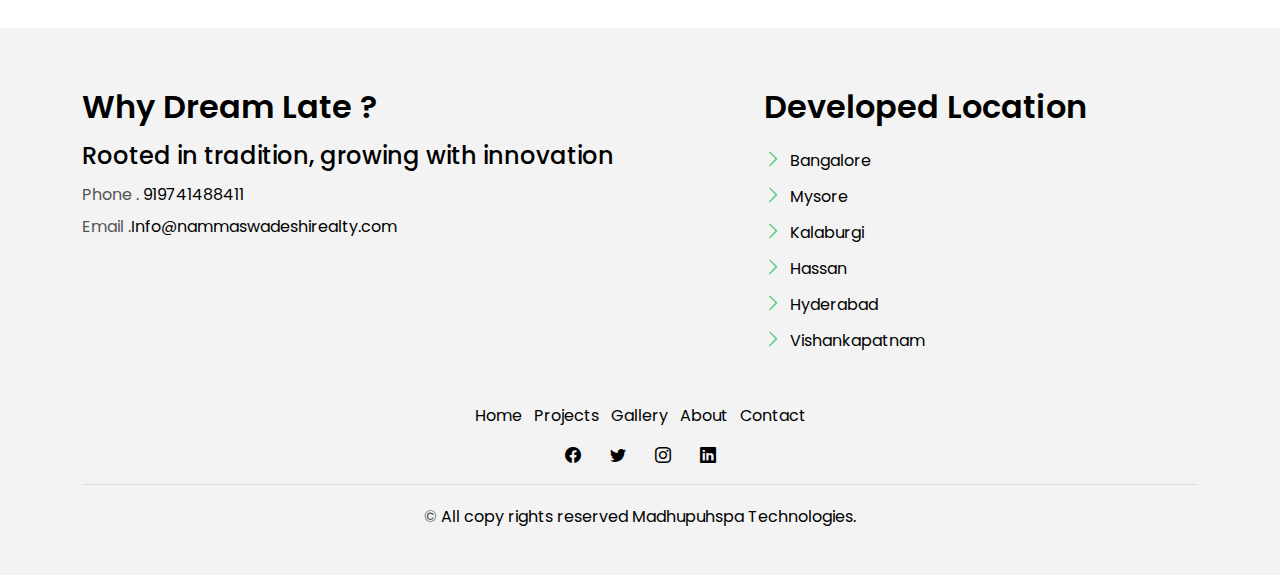
<file: projects.html>
<!DOCTYPE html>
<html lang="en">

<head>
  <meta charset="utf-8">
  <meta content="width=device-width, initial-scale=1.0" name="viewport">

  <title>NammaSwadeshiReality/Projects</title>
  <meta content="" name="description">
  <meta content="" name="keywords">

  <!-- Favicons -->
  <link href="assets/img/logo.png" rel="icon">

  <link href="assets/img/apple-touch-icon.png" rel="apple-touch-icon">

  <!-- Google Fonts -->
  <link href="https://fonts.googleapis.com/css?family=Poppins:300,400,500,600,700" rel="stylesheet">

  <!-- Vendor CSS Files -->
  <link href="assets/vendor/animate.css/animate.min.css" rel="stylesheet">
  <link href="assets/vendor/bootstrap/css/bootstrap.min.css" rel="stylesheet">
  <link href="assets/vendor/bootstrap-icons/bootstrap-icons.css" rel="stylesheet">
  <link href="assets/vendor/swiper/swiper-bundle.min.css" rel="stylesheet">

  <!-- Template Main CSS File -->
  <link href="assets/css/style.css" rel="stylesheet">

  
</head>

<body>

  <!-- ======= Property Search Section ======= -->
  <div class="click-closed"></div>


  <!-- ======= Header/Navbar ======= -->
  <nav class="navbar navbar-default navbar-trans navbar-expand-lg fixed-top">
    <div class="container">
      <button class="navbar-toggler collapsed" type="button" data-bs-toggle="collapse" data-bs-target="#navbarDefault" aria-controls="navbarDefault" aria-expanded="false" aria-label="Toggle navigation">
        <span></span>
        <span></span>
        <span></span>
      </button>
      <a class="navbar-brand text-brand" href="index.html"><span class="text-warning"><img class="mx-2" src="assets/img/logo.png" alt="" width="50px" height="50px ">Namma</span> <span class="text-danger">SwadeshiReality</span></a>

      <div class="navbar-collapse collapse justify-content-center .text-primary" id="navbarDefault">
        <ul class="navbar-nav">

          <li class="nav-item ">
            <a class="nav-link  " href="index.html"><span class="text-primary">Home</span></a>
          </li> <li class="nav-item ">
            <a class="nav-link active " href="projects.html"><span class="text-primary">Projects</span></a>
          </li>
          <li class="nav-item ">
            <a class="nav-link  " href="Gallery.html"><span class="text-primary">Gallery</span></a>
          </li>

          <li class="nav-item">
            <a class="nav-link " href="about.html"><span class="text-primary">About</span></a>
          </li>         
          <li class="nav-item">
            <a class="nav-link " href="contact.html"><span class="text-primary">Contact</span></a>
          </li>
        </ul>
      </div>
</div>
  </nav><!-- End Header/Navbar -->


<!-- start Intro Single-->
  <section class="intro-single">
    <div class="container">
      <div class="row">
        <div class="col-md-12 col-lg-8">
          <div class="title-single-box">
            <h1 class="title-single">Projects</h1>
           
          </div>
        </div>
        <div class="col-md-12 col-lg-4">
         
        </div>
      </div>
    </div>
  </section>
  <!-- End Intro Single-->

   <!-- projects starts  here  -->

   <div class="container">
    <h1 class="text-center">Pramuk Aqua Heights Apartments.
    </h1>
    <p class="text-center"> Electronic City Phase 1, Bangalore 560100.
    </p>
    <h3 class="text-warning text-center fw-semibold">Available for Resale  - Semifurnished Flat.</h3>
    <p class="text-center">Contact:<span class="text-danger ">+919741488411</span></p>

   </div>

   <!-- ======= Gallery Grid ======= -->
 
 <section class="property-grid grid mt-5">
  <div class="container">
    <div class="row">
      <div class="col-sm-12">
       
      </div>
      <div class="col-md-4">
        <div class="card-box-a card-shadow">
          <div class="img-box-a">
            <img src="assets/img/project-5.jpg" alt="" class="img-a img-fluid imagesize">
          </div>
         
        </div>
      </div>
      <div class="col-md-4">
        <div class="card-box-a card-shadow">
          <div class="img-box-a">
            <img src="assets/img/project-2.jpg" alt="" class="img-a img-fluid imagesize">

          </div>
          <div></div>
        </div>
      </div>
      <div class="col-md-4">
        <div class="card-box-a card-shadow">
          <div class="img-box-a">
            <img src="assets/img/project-3.jpg" alt="" class="img-a img-fluid imagesize">
          </div>
          <div></div>
        </div>
      </div>
      <div class="col-md-4">
        <div class="card-box-a card-shadow">
          <div class="img-box-a">
            <img src="assets/img/project-4.jpg" alt="" class="img-a img-fluid imagesize">
          </div>
          <div></div>
        </div>
      </div>
      <div class="col-md-4">
        <div class="card-box-a card-shadow">
          <div class="img-box-a">
            <img src="assets/img/project-1.jpg" alt="" class="img-a img-fluid ">

          </div>
          <div></div>
        </div>
      </div>
      <div class="col-md-4">
        <div class="card-box-a card-shadow">
          <div class="img-box-a">
            <img src="assets/img/project-6.jpg" alt="" class="img-a img-fluid imagesize">
          </div>
          <div></div>
        </div>
      </div>
    </div>
    
  </div>
</section>
<!-- End Property Grid Single-->

   <!-- projects ends   here  -->

 
  <!-- ======= Footer ======= -->
  <section class="section-footer">
    <div class="container">
      <div class="row ">
        <div class="col-sm-12 col-md-6">
          <div class="widget-a">
            <div class="w-header-a">
              <h3 class="w-title-a text-brand">Why Dream Late ?</h3>
            </div>
            <div class="w-body-a">
              <h4>Rooted in tradition, growing with innovation</h4>
            </div>
            <div class="w-footer-a">
              <ul class="list-unstyled">
                <li class="color-a">
                  <span class="color-text-a">Phone .</span>  919741488411
                </li>
                <li class="color-a">
                  <span class="color-text-a">Email .</span>Info@nammaswadeshirealty.com </li>
              </ul>
            </div>
          </div>
        </div>
        

        <div class="col-sm-12 col-md-6 section-md-t3 d-flex align-items-start justify-content-center">
          <div class="widget-a">
            <div class="w-header-a">
              <h3 class="w-title-a text-brand">Developed Location</h3>
            </div>
            <div class="w-body-a ">
              <ul class="list-unstyled  ">
                <li class="item-list-a">
                  <i class="bi bi-chevron-right"></i> <a href="#">Bangalore
                  </a>
                </li>
                <li class="item-list-a">
                  <i class="bi bi-chevron-right"></i> <a href="#">Mysore
                  </a>
                </li>
                <li class="item-list-a">
                  <i class="bi bi-chevron-right"></i> <a href="#">Kalaburgi
                  </a>
                </li>
                <li class="item-list-a">
                  <i class="bi bi-chevron-right"></i> <a href="#">Hassan</a>
                </li>
                <li class="item-list-a">
                  <i class="bi bi-chevron-right"></i> <a href="#">Hyderabad
                  </a>
                </li>
                <li class="item-list-a">
                  <i class="bi bi-chevron-right"></i> <a href="#">Vishankapatnam
                  </a>
                </li>
              </ul>
            </div>
          </div>
        </div>
      </div>
    </div>
  </section>
  <footer>
    <div class="container">
      <div class="row">
        <div class="col-md-12">
          <nav class="nav-footer">
            <ul class="list-inline">
              <li class="list-inline-item">
                <a href="index.html">Home</a>
              </li>
              <li class="list-inline-item">
                <a href="projects.html">Projects</a>
              </li> <li class="list-inline-item">
                <a href="Gallery.html">Gallery</a>
              </li>
              <li class="list-inline-item">
                <a href="about.html">About</a>
              </li>
              
             
              <li class="list-inline-item">
                <a href="contact.html">Contact</a>
              </li>
            </ul>
          </nav>
          <div class="socials-a">
            <ul class="list-inline">
              <li class="list-inline-item">
                <a href="#">
                  <i class="bi bi-facebook" aria-hidden="true"></i>
                </a>
              </li>
              <li class="list-inline-item">
                <a href="#">
                  <i class="bi bi-twitter" aria-hidden="true"></i>
                </a>
              </li>
              <li class="list-inline-item">
                <a href="#">
                  <i class="bi bi-instagram" aria-hidden="true"></i>
                </a>
              </li>
              <li class="list-inline-item">
                <a href="#">
                  <i class="bi bi-linkedin" aria-hidden="true"></i>
                </a>
              </li>
            </ul>
          </div>
          <div class="copyright-footer">
            <p class="copyright color-text-a">
              &copy; 
              <span class="color-a">All copy rights reserved Madhupuhspa Technologies.
            </p>
          </div>
          <div class="credits">
         
            
          </div>
        </div>
      </div>
    </div>
  </footer><!-- End  Footer -->

  <div id="preloader"></div>
  <a href="#" class="back-to-top d-flex align-items-center justify-content-center"><i class="bi bi-arrow-up-short"></i></a>

  <!-- Vendor JS Files -->
  <script src="assets/vendor/bootstrap/js/bootstrap.bundle.min.js"></script>
  <script src="assets/vendor/swiper/swiper-bundle.min.js"></script>
  <script src="assets/vendor/php-email-form/validate.js"></script>

  <!-- Template Main JS File -->
  <script src="assets/js/main.js"></script>

</body>

</html>
</file>
<file: assets/css/style.css>
/**
* Template Name: EstateAgency
* Template URL: https://bootstrapmade.com/real-estate-agency-bootstrap-template/
* Updated: Mar 17 2024 with Bootstrap v5.3.3
* Author: BootstrapMade.com
* License: https://bootstrapmade.com/license/
*/

/*--------------------------------------------------------------
# General
--------------------------------------------------------------*/
body {
  font-family: "Poppins", sans-serif;
  color: #555555;
}

h1,
h2,
h3,
h4,
h5,
h6 {
  color: #000000;
}

a {
  color: #000000;
  text-decoration: none;
  transition: all 0.5s ease;
}

a:hover {
  color: #2eca6a;
  text-decoration: none;
}

.link-two {
  color: #000000;
  transition: all 0.5s ease;
}

.link-two:hover {
  text-decoration: underline;
  color: #000000;
}

.link-one {
  color: #000000;
  transition: all 0.5s ease;
}

.link-one:hover {
  color: #000000;
  text-decoration: none;
}

.link-icon {
  color: #000000;
  font-weight: 500;
}

.link-icon span {
  font-size: 14px;
  padding-left: 4px;
  vertical-align: middle;
}

.link-a {
  text-decoration: none;
  color: #ffffff;
  text-decoration: none;
}

@media (min-width: 768px) {
  .link-a {
    font-size: 0.9rem;
  }
}

@media (min-width: 992px) {
  .link-a {
    font-size: 1rem;
  }
}

.link-a:hover {
  color: #ffffff;
  text-decoration: none;
}

.link-a span {
  font-size: 18px;
  vertical-align: middle;
  margin-left: 5px;
}

@media (min-width: 768px) {
  .link-a span {
    font-size: 1.5rem;
  }
}

@media (min-width: 992px) {
  .link-a span {
    font-size: 18px;
  }
}

.text-brand {
  color: #000000;
  font-size: 2rem;
  font-weight: 600;
}

@media (max-width: 767px) {
  .text-brand {
    font-size: 1.8rem;
  }
}

.color-a {
  text-decoration: none;
  color: #000000;
}

.color-b {
  color: #2eca6a;
}

.color-d {
  color: #adadad;
}

.color-text-a {
  text-decoration: none;
  color: #555555;
}

.no-margin {
  margin: 0;
}

/*------/ Nav Pills  /------*/
.nav-pills-a {
  text-decoration: none;
}

.nav-pills-a.nav-pills .nav-link {
  color: #000000;
  position: relative;
  font-weight: 600;
}

.nav-pills-a.nav-pills .nav-link.active {
  background-color: transparent;
}

.nav-pills-a.nav-pills .nav-link.active:after {
  content: "";
  position: absolute;
  left: 0;
  bottom: -1px;
  width: 100%;
  height: 2px;
  background-color: #2eca6a;
  z-index: 2;
}

/*------/ Bg Image /------*/
.bg-image {
  background-repeat: no-repeat;
  background-attachment: fixed;
  background-size: cover;
  background-position: center center;
}

/*------/ List a /------*/
.list-a {
  text-decoration: none;
  display: inline-block;
  line-height: 2;
  padding: 0;
  list-style: none;
}

.list-a li {
  position: relative;
  width: 50%;
  float: left;
  padding-left: 25px;
  padding-right: 5px;
}

@media (min-width: 992px) {
  .list-a li {
    width: 33.333%;
  }
}

.list-a li:before {
  content: "";
  width: 10px;
  height: 2px;
  position: absolute;
  background-color: #313131;
  top: 15px;
  left: 0;
}

/*------/ Pagination-a /------*/
.pagination-a {
  text-decoration: none;
}

.pagination-a .pagination .page-link {
  margin: 0 0.2rem;
  border-color: transparent;
  padding: 0.5rem 0.8rem;
  color: #000000;
}

.pagination-a .pagination .page-link:hover,
.pagination-a .pagination .page-link:active,
.pagination-a .pagination .page-link:focus {
  background-color: #2eca6a;
}

.pagination-a .pagination .page-link span {
  font-size: 1.2rem;
}

.pagination-a .pagination .next .page-link {
  padding: 0.4rem 0.9rem;
}

.pagination-a .pagination .page-item:last-child .page-link {
  border-top-right-radius: 0;
  border-bottom-right-radius: 0;
}

.pagination-a .pagination .page-item:first-child .page-link {
  border-top-left-radius: 0;
  border-bottom-left-radius: 0;
}

.pagination-a .pagination .page-item.disabled .page-link {
  padding: 0.4rem 0.9rem;
  color: #555555;
}

.pagination-a .pagination .page-item.active .page-link {
  background-color: #2eca6a;
}

.a {
  text-decoration: none;
  color: #2eca6a;
  font-size: 1.3rem;
}

/*------/ Icon Box /------*/
.icon-box .icon-box-icon {
  display: table-cell;
  vertical-align: top;
  font-size: 36px;
  color: #000000;
  width: 50px;
  padding-top: 8px;
}

.icon-box .icon-box-content {
  padding-top: 18px;
}

/*------/ Space Padding /------*/
.section-t8 {
  padding-top: 8rem;
}

@media (max-width: 767px) {
  .section-t8 {
    padding-top: 4rem;
  }
}

.section-t4 {
  padding-top: 4rem;
}

@media (max-width: 767px) {
  .section-t4 {
    padding-top: 2rem;
  }
}

.section-t3 {
  padding-top: 3rem;
}

@media (max-width: 767px) {
  .section-md-t3 {
    padding-top: 3rem;
  }
}

.section-b2 {
  padding-bottom: 2rem;
}

.section-tb85 {
  padding: 8rem 0 5rem 0;
}

@media (max-width: 767px) {
  .section-tb85 {
    padding: 4rem 0 2.5rem 0;
  }
}

/*------/ Title /------*/
.title-wrap {
  padding-bottom: 4rem;
}

.title-a {
  text-decoration: none;
  font-size: 2.6rem;
  font-weight: 600;
}

.title-link {
  font-size: 1.2rem;
  font-weight: 300;
  padding-top: 1.2rem;
}

.title-link a {
  text-decoration: none;
  color: #313131;
}

.title-link span {
  font-size: 20px;
  padding-left: 4px;
  vertical-align: middle;
}

.title-box-d {
  padding-bottom: 1.8rem;
  margin-bottom: 1rem;
  position: relative;
}

.title-box-d .title-d {
  font-weight: 600;
  font-size: 2rem;
}

.title-box-d .title-d:after {
  content: "";
  position: absolute;
  width: 70px;
  height: 4px;
  background-color: #2eca6a;
  bottom: 20px;
  left: 0;
}

/*------/ Display Table & Table Cell /------*/
.display-table {
  width: 100%;
  height: 100%;
  display: table;
}

.table-cell {
  display: table-cell;
  vertical-align: middle;
}

/*------/ Ul Resect /------*/
.ul-resect ul,
.box-comments ul,
.list-a ul {
  list-style: none;
  padding-left: 0;
  margin-bottom: 0;
}

/*------/ Overlay /------*/
.overlay-a {
  text-decoration: none;
  background: linear-gradient(to bottom, rgba(0, 0, 0, 0) 0%, rgba(0, 0, 0, 0.2) 27%, rgba(0, 0, 0, 0.65) 90%);
}

.overlay {
  position: absolute;
  top: 0;
  left: 0px;
  padding: 0;
  height: 100%;
  width: 100%;
}

.carousel-pagination {
  margin-top: 10px;
  text-align: center;
}

.carousel-pagination .swiper-pagination-bullet {
  width: 18px;
  height: 10px;
  background-color: #555;
  margin: 0 4px;
  border-radius: 0;
  opacity: 1;
  transition: 0.3s;
}

.carousel-pagination .swiper-pagination-bullet-active {
  background-color: #2eca6a;
  width: 36px;
}

.nav-arrow-a {
  text-decoration: none;
}

.nav-arrow-a .owl-arrow .owl-nav {
  font-size: 1.8rem;
  margin-top: -110px;
}

.nav-arrow-a .owl-arrow .owl-nav .owl-next {
  margin-left: 15px;
}

.nav-arrow-b .owl-arrow .owl-nav {
  position: absolute;
  top: 0;
  right: 0;
  font-size: 1.2rem;
}

.nav-arrow-b .owl-arrow .owl-nav .owl-prev,
.nav-arrow-b .owl-arrow .owl-nav .owl-next {
  padding: 0.7rem 1.5rem !important;
  display: inline-block;
  transition: all 0.6s ease-in-out;
  color: #ffffff;
  background-color: #2eca6a;
  opacity: 0.9;
}

.nav-arrow-b .owl-arrow .owl-nav .owl-prev.disabled,
.nav-arrow-b .owl-arrow .owl-nav .owl-next.disabled {
  transition: all 0.6s ease-in-out;
  color: #ffffff;
}

.nav-arrow-b .owl-arrow .owl-nav .owl-prev:hover,
.nav-arrow-b .owl-arrow .owl-nav .owl-next:hover {
  background-color: #26a356;
}

.nav-arrow-b .owl-arrow .owl-nav .owl-next {
  margin-left: 0px;
}

/*------/ Socials /------*/
.socials-a {
  text-decoration: none;
}

.socials-a .list-inline-item:not(:last-child) {
  margin-right: 25px;
}

/*--------------------------------------------------------------
# Back to top button
--------------------------------------------------------------*/
.back-to-top {
  position: fixed;
  visibility: hidden;
  opacity: 0;
  right: 15px;
  bottom: 15px;
  z-index: 996;
  background: #2eca6a;
  width: 40px;
  height: 40px;
  border-radius: 50px;
  transition: all 0.4s;
}

.back-to-top i {
  font-size: 28px;
  color: #fff;
  line-height: 0;
}

.back-to-top:hover {
  background: #4bd680;
  color: #fff;
}

.back-to-top.active {
  visibility: visible;
  opacity: 1;
}

/* Prelaoder */
#preloader {
  position: fixed;
  top: 0;
  left: 0;
  right: 0;
  bottom: 0;
  z-index: 9999;
  overflow: hidden;
  background: #fff;
}

#preloader:before {
  content: "";
  position: fixed;
  top: calc(50% - 30px);
  left: calc(50% - 30px);
  border: 6px solid #f2f2f2;
  border-top: 6px solid #2eca6a;
  border-radius: 50%;
  width: 60px;
  height: 60px;
  animation: animate-preloader 1s linear infinite;
}

@keyframes animate-preloader {
  0% {
    transform: rotate(0deg);
  }

  100% {
    transform: rotate(360deg);
  }
}

/*======================================
//--//-->   BUTTON
======================================*/
.btn {
  transition: 0.5s ease;
}

.btn.btn-a,
.btn.btn-b {
  border-radius: 0;
  padding: 1rem 3rem;
  letter-spacing: 0.05rem;
}

.btn.btn-a {
  text-decoration: none;
  background-color: #000000;
  color: #ffffff;
}

.btn.btn-a:hover {
  background-color: #2eca6a;
  color: #000000;
}

.btn.btn-b {
  background-color: #2eca6a;
  color: #000000;
}

.btn.btn-b:hover {
  background-color: #000000;
  color: #ffffff;
}

.btn.btn-b-n {
  background-color: #2eca6a;
  color: #ffffff;
  border-radius: 0;
}

.btn.btn-b-n:hover {
  background-color: #26a356;
  color: #ffffff;
}

.navbar-toggle-box {
  display: inline-flex;
  align-items: center;
  justify-content: center;
  line-height: 0;
  padding: 10px;
}

.navbar-toggle-box i {
  line-height: 0;
}

/*--------------------------------------------------------------
# Navbar
--------------------------------------------------------------*/
.navbar-default {
  transition: all 0.5s ease-in-out;
  background-color: #ffffff;
  padding-top: 28px;
  padding-bottom: 28px;
  -webkit-backface-visibility: hidden;
  backface-visibility: hidden;
  box-shadow: 1px 2px 15px rgba(100, 100, 100, 0.3);
}

.navbar-default .nav-search {
  color: #000000;
  font-size: 1.5rem;
}

.navbar-default.navbar-reduce {
  box-shadow: 1px 2px 15px rgba(100, 100, 100, 0.3);
}

.navbar-default.navbar-trans,
.navbar-default.navbar-reduce {
  -webkit-backface-visibility: hidden;
  backface-visibility: hidden;
}

.navbar-default.navbar-trans .nav-item,
.navbar-default.navbar-reduce .nav-item {
  position: relative;
  padding-right: 10px;
  padding-bottom: 8px;
  margin-left: 0;
}

@media (min-width: 768px) {

  .navbar-default.navbar-trans .nav-item,
  .navbar-default.navbar-reduce .nav-item {
    margin-left: 15px;
  }
}

.navbar-default.navbar-trans .nav-link,
.navbar-default.navbar-reduce .nav-link {
  font-size: 1.1rem;
  color: #000000;
  font-weight: 600;
  letter-spacing: 0.03em;
  transition: all 0.1s ease-in-out;
  position: relative;
  padding-left: 0;
  padding-right: 0;
}

.navbar-default.navbar-trans .nav-link:before,
.navbar-default.navbar-reduce .nav-link:before {
  content: "";
  position: absolute;
  bottom: 5px;
  left: 0;
  width: 100%;
  height: 2px;
  z-index: 0;
  background-color: #2eca6a;
  transform: scaleX(0);
  transform-origin: right;
  transition: transform 0.2s ease-out, opacity 0.2s ease-out 0.3s;
}

.navbar-default.navbar-trans .nav-link:hover,
.navbar-default.navbar-reduce .nav-link:hover {
  color: #000000;
}

.navbar-default.navbar-trans .nav-link:hover:before,
.navbar-default.navbar-reduce .nav-link:hover:before {
  transform: scaleX(1);
  transform-origin: left;
}

.navbar-default.navbar-trans .show>.nav-link:before,
.navbar-default.navbar-trans .active>.nav-link:before,
.navbar-default.navbar-trans .nav-link.show:before,
.navbar-default.navbar-trans .nav-link.active:before,
.navbar-default.navbar-reduce .show>.nav-link:before,
.navbar-default.navbar-reduce .active>.nav-link:before,
.navbar-default.navbar-reduce .nav-link.show:before,
.navbar-default.navbar-reduce .nav-link.active:before {
  transform: scaleX(1);
}

.navbar-default.navbar-trans .nav-link:before {
  background-color: #2eca6a;
}

.navbar-default.navbar-trans .nav-link:hover {
  color: #000000;
}

.navbar-default.navbar-trans .show>.nav-link,
.navbar-default.navbar-trans .active>.nav-link,
.navbar-default.navbar-trans .nav-link.show,
.navbar-default.navbar-trans .nav-link.active {
  color: #000000;
}

.navbar-default.navbar-reduce {
  transition: all 0.5s ease-in-out;
  padding-top: 19px;
  padding-bottom: 19px;
}

.navbar-default.navbar-reduce .nav-link {
  color: #000000;
}

.navbar-default.navbar-reduce .nav-link:before {
  background-color: #2eca6a;
}

.navbar-default.navbar-reduce .nav-link:hover {
  color: #000000;
}

.navbar-default.navbar-reduce .show>.nav-link,
.navbar-default.navbar-reduce .active>.nav-link,
.navbar-default.navbar-reduce .nav-link.show,
.navbar-default.navbar-reduce .nav-link.active {
  color: #000000;
}

.navbar-default.navbar-reduce .navbar-brand {
  color: #000000;
}

.navbar-default .dropdown .dropdown-menu {
  border-top: 0;
  border-left: 4px solid #2eca6a;
  border-right: 0;
  border-bottom: 0;
  transform: translate3d(0px, 40px, 0px);
  opacity: 0;
  filter: alpha(opacity=0);
  visibility: hidden;
  transition: all 0.5s cubic-bezier(0.3, 0.65, 0.355, 1) 0s, opacity 0.31s ease 0s, height 0s linear 0.36s;
  margin: 0;
  border-radius: 0;
  padding: 12px 0;
}

@media (min-width: 768px) {
  .navbar-default .dropdown .dropdown-menu {
    border-top: 4px solid #2eca6a;
    border-left: 0;
    display: block;
    position: absolute;
    box-shadow: 0 2px rgba(17, 16, 15, 0.1), 0 2px 10px rgba(20, 19, 18, 0.1);
  }
}

.navbar-default .dropdown .dropdown-menu .dropdown-item {
  padding: 12px 18px;
  transition: all 500ms ease;
  font-weight: 600;
  min-width: 220px;
}

.navbar-default .dropdown .dropdown-menu .dropdown-item:hover {
  background-color: #ffffff;
  color: #2eca6a;
  transition: all 500ms ease;
}

.navbar-default .dropdown .dropdown-menu .dropdown-item.active {
  background-color: #ffffff;
  color: #2eca6a;
}

.navbar-default .dropdown:hover .dropdown-menu {
  transform: translate3d(0px, 0px, 0px);
  visibility: visible;
  opacity: 1;
  filter: alpha(opacity=1);
}

/*------/ Hamburger Navbar /------*/
.navbar-toggler {
  position: relative;
}

.navbar-toggler:focus,
.navbar-toggler:active {
  outline: 0;
}

.navbar-toggler span {
  display: block;
  background-color: #000000;
  height: 3px;
  width: 25px;
  margin-top: 4px;
  margin-bottom: 4px;
  transform: rotate(0deg);
  left: 0;
  opacity: 1;
}

.navbar-toggler span:nth-child(1),
.navbar-toggler span:nth-child(3) {
  transition: transform 0.35s ease-in-out;
}

.navbar-toggler:not(.collapsed) span:nth-child(1) {
  position: absolute;
  left: 12px;
  top: 10px;
  transform: rotate(135deg);
  opacity: 0.9;
}

.navbar-toggler:not(.collapsed) span:nth-child(2) {
  height: 12px;
  visibility: hidden;
  background-color: transparent;
}

.navbar-toggler:not(.collapsed) span:nth-child(3) {
  position: absolute;
  left: 12px;
  top: 10px;
  transform: rotate(-135deg);
  opacity: 0.9;
}

/*======================================
//--//-->   BOX COLAPSE
======================================*/
.box-collapse {
  position: fixed;
  top: 0;
  bottom: 0;
  right: 0;
  width: 100%;
  z-index: 1040;
  background-color: #ffffff;
  transform: translateX(100%);
  transition: all 0.6s ease;
}

@media (min-width: 768px) {
  .box-collapse {
    width: 50%;
  }
}

.box-collapse .title-box-d {
  top: 30px;
  left: 60px;
  opacity: 0;
  transition: all 1s ease;
  transition-delay: 0.3s;
}

@media (max-width: 575px) {
  .box-collapse .title-box-d {
    left: 35px;
  }
}

@media (max-width: 575px) {
  .box-collapse .title-box-d .title-d {
    font-size: 1.3rem;
  }
}

.box-collapse-wrap {
  opacity: 0;
  position: absolute;
  left: 0;
  top: 6.5rem;
  bottom: 5rem;
  padding-left: 10%;
  padding-right: 10%;
  overflow-x: hidden;
  overflow-y: auto;
  margin: 0;
  transform: translateY(3rem);
  transition: transform 0.5s 0.5s ease, opacity 0.5s 0.5s ease;
}

.box-collapse-open .click-closed {
  visibility: visible;
}

.box-collapse-open .box-collapse {
  transform: translateX(0);
  box-shadow: 0 0 65px rgba(0, 0, 0, 0.07);
  opacity: 1;
}

.box-collapse-open .box-collapse .title-box-d {
  transform: translate(0);
  opacity: 1;
}

.box-collapse-open .box-collapse-wrap {
  transform: translate(0);
  opacity: 1;
}

.box-collapse-closed .box-collapse {
  opacity: 0.7;
  transition-delay: 0s;
}

.box-collapse-closed .box-collapse .title-box-d {
  opacity: 0;
  transition-delay: 0s;
}

.box-collapse-closed .box-collapse .form-a {
  opacity: 0;
  transition-delay: 0s;
}

.click-closed {
  position: fixed;
  top: 0;
  left: 0;
  width: 100%;
  height: 100%;
  visibility: hidden;
  z-index: 1035;
  background-color: #000000;
  opacity: 0.4;
}

.close-box-collapse {
  position: absolute;
  z-index: 1050;
  top: 2rem;
  font-size: 3.5rem;
  line-height: 1;
  color: #000000;
  cursor: pointer;
  transition: all 0.3s ease;
}

.right-boxed {
  right: 4.2857rem;
}

/*--------------------------------------------------------------
# Hero Section
--------------------------------------------------------------*/
.intro {
  height: 100vh;
  position: relative;
  color: #ffffff;
}

.intro .swiper-pagination {
  bottom: 50px;
}

.intro .swiper-pagination .swiper-pagination-bullet {
  width: 18px;
  height: 10px;
  background-color: #ffffff;
  border-radius: 0;
  opacity: 1;
  transition: 0.3s;
}

.intro .swiper-pagination .swiper-pagination-bullet-active {
  background-color: #2eca6a;
  width: 36px;
}

.intro .intro-item {
  padding-top: 2rem;
}

.intro .carousel-item-a {
  position: relative;
  height: 100vh;
}

.intro .carousel-item-a.bg-image {
  background-attachment: scroll;
}

.intro .intro-content {
  position: absolute;
}

.intro .intro-body {
  padding-left: 1rem;
}

@media (min-width: 768px) {
  .intro .intro-body {
    padding-left: 2rem;
  }
}

.intro .intro-body .price-a {
  color: #ffffff;
  padding: 1rem 1.5rem;
  border: 2px solid #2eca6a;
  border-radius: 50px;
  text-transform: uppercase;
  letter-spacing: 0.03em;
}

.intro .spacial {
  animation-delay: 0.2s;
  color: #ffffff;
}

.intro .intro-title-top {
  margin-bottom: 1rem;
  font-size: 0.9rem;
  color: #ffffff;
  letter-spacing: 0.05em;
}

@media (min-width: 768px) {
  .intro .intro-title-top {
    font-size: 0.9rem;
    margin-bottom: 1rem;
  }
}

@media (min-width: 992px) {
  .intro .intro-title-top {
    font-size: 1rem;
    margin-bottom: 2rem;
  }
}

.intro .intro-title {
  color: #ffffff;
  font-weight: 700;
  font-size: 2.8rem;
  text-transform: uppercase;
}

@media (min-width: 576px) {
  .intro .intro-title {
    font-size: 3.5rem;
  }
}

@media (min-width: 768px) {
  .intro .intro-title {
    font-size: 3.5rem;
  }
}

@media (min-width: 992px) {
  .intro .intro-title {
    font-size: 4rem;
  }
}

.intro .intro-subtitle {
  font-size: 1.5rem;
  font-weight: 300;
}

@media (min-width: 768px) {
  .intro .intro-subtitle {
    font-size: 2.5rem;
  }
}

.intro .intro-subtitle.intro-price {
  padding-top: 1rem;
  font-size: 1.2rem;
}

@media (min-width: 576px) {
  .intro .intro-subtitle.intro-price {
    font-size: 1.3rem;
  }
}

@media (min-width: 768px) {
  .intro .intro-subtitle.intro-price {
    padding-top: 2rem;
    font-size: 1.5rem;
  }
}

@media (min-width: 992px) {
  .intro .intro-subtitle.intro-price {
    padding-top: 3rem;
  }
}

/*------/ Intro Single /------*/
.intro-single {
  padding: 12rem 0 3rem;
}

@media (max-width: 767px) {
  .intro-single {
    padding-top: 9rem;
  }
}

.intro-single .title-single-box {
  padding: 1rem 0 1rem 2rem;
}

.intro-single .title-single-box {
  border-left: 3px solid #2eca6a;
}

.intro-single .title-single-box .title-single {
  font-weight: 600;
  font-size: 2.2rem;
}

@media (min-width: 768px) {
  .intro-single .title-single-box .title-single {
    font-size: 2.1rem;
  }
}

@media (min-width: 992px) {
  .intro-single .title-single-box .title-single {
    font-size: 2.5rem;
  }
}

.intro-single .breadcrumb-box {
  padding: 1rem 0 0 0.5rem;
}

.intro-single .breadcrumb {
  background-color: transparent;
  padding-right: 0;
  padding-left: 0;
}

/*--------------------------------------------------------------
# Card General
--------------------------------------------------------------*/
@media (max-width: 767px) {

  .card-box-a,
  .card-box-b,
  .card-box-c,
  .card-box-d {
    margin-bottom: 2.5rem;
  }
}

.card-box-a span,
.card-box-b span,
.card-box-c span,
.card-box-d span {
  line-height: 0;
}

@media (min-width: 768px) {

  .grid .card-box-a,
  .grid .card-box-b,
  .grid .card-box-c,
  .grid .card-box-d {
    margin-bottom: 2.5rem;
  }
}

.card-box-a,
.card-box-b,
.card-box-d {
  position: relative;
  overflow: hidden;
  -webkit-backface-visibility: hidden;
  backface-visibility: hidden;
}

.card-box-a .img-a,
.card-box-a .img-b,
.card-box-b .img-a,
.card-box-b .img-b {
  transition: 0.8s all ease-in-out;
}

@media (min-width: 768px) {

  .card-box-a:hover .img-a,
  .card-box-a:hover .img-b,
  .card-box-b:hover .img-a,
  .card-box-b:hover .img-b {
    transform: scale(1.2);
  }
}

@media (min-width: 768px) {

  .card-box-a .price-a,
  .card-box-b .price-a {
    font-size: 0.9rem;
  }
}

@media (min-width: 992px) {

  .card-box-a .price-a,
  .card-box-b .price-a {
    font-size: 1rem;
  }
}

.card-overlay {
  position: absolute;
  width: 100%;
  height: 100%;
  top: 0;
  left: 0;
}

.card-shadow {
  -webkit-backface-visibility: hidden;
  backface-visibility: hidden;
}

.card-shadow:before {
  content: " ";
  position: absolute;
  top: 0;
  left: 0;
  width: 100%;
  height: 100%;
  z-index: 1;
  background: linear-gradient(to bottom, rgba(0, 0, 0, 0) 0%, rgba(0, 0, 0, 0.2) 27%, rgba(0, 0, 0, 0.65) 90%);
}

/*======================================
//--//-->   PROPERTY - CARD-A
======================================*/
@media (min-width: 768px) {
  .card-box-a:hover .card-overlay-a-content {
    bottom: 60px;
  }
}

@media (min-width: 768px) and (min-width: 768px) {
  .card-box-a:hover .card-overlay-a-content {
    bottom: 60px;
  }
}

@media (min-width: 768px) and (min-width: 992px) {
  .card-box-a:hover .card-overlay-a-content {
    bottom: 64px;
  }
}

@media (min-width: 768px) {
  .card-box-a:hover .card-body-a {
    padding-bottom: 1rem;
  }
}

@media (max-width: 767px) {
  .card-box-a .card-overlay-a-content {
    bottom: 65px;
  }

  .card-box-a .card-body-a {
    padding-bottom: 1rem;
  }
}

.card-overlay-a-content {
  transition: all 0.5s ease-in;
  position: absolute;
  width: 100%;
  bottom: 0px;
  z-index: 2;
}

@media (min-width: 768px) {
  .card-overlay-a-content {
    bottom: -20px;
  }
}

@media (min-width: 992px) {
  .card-overlay-a-content {
    bottom: 0px;
  }
}

.card-header-a {
  padding: 0 1rem;
}

.card-header-a .card-title-a {
  color: #ffffff;
  margin-bottom: 0;
  padding-bottom: 0.7rem;
}

@media (min-width: 768px) {
  .card-header-a .card-title-a {
    font-size: 1.3rem;
  }
}

@media (min-width: 992px) {
  .card-header-a .card-title-a {
    font-size: 2rem;
  }
}

.card-header-a .card-title-a a {
  color: #ffffff;
  text-decoration: none;
}

.card-body-a {
  z-index: 2;
  transition: all 0.5s ease-in;
  padding: 0rem 1rem 2rem 1rem;
}

.card-body-a .price-box {
  padding-bottom: 0.5rem;
}

.price-a {
  color: #ffffff;
  padding: 0.6rem 0.8rem;
  border: 2px solid #2eca6a;
  border-radius: 50px;
  text-transform: uppercase;
  letter-spacing: 0.03em;
}

.card-footer-a {
  width: 100%;
  position: absolute;
  z-index: 2;
  background-color: #2eca6a;
}

.card-info {
  list-style: none;
  margin-bottom: 0;
  padding: 0.5rem 0;
}

.card-info .card-info-title {
  font-size: 1rem;
  color: #313131;
}

@media (min-width: 768px) {
  .card-info .card-info-title {
    font-size: 0.9rem;
  }
}

@media (min-width: 992px) {
  .card-info .card-info-title {
    font-size: 1rem;
  }
}

.card-info li span {
  color: #ffffff;
  font-size: 0.9rem;
}

@media (min-width: 768px) {
  .card-info li span {
    font-size: 0.8rem;
  }
}

@media (min-width: 992px) {
  .card-info li span {
    font-size: 1rem;
  }
}

/*------/ Property Grid /-----*/
.property-grid .grid-option {
  text-align: right;
  margin-bottom: 2rem;
}

.property-grid .grid-option .custom-select {
  border-radius: 0;
  width: 200px;
  border-color: #313131;
}

.property-grid .grid-option .custom-select:hover,
.property-grid .grid-option .custom-select:active,
.property-grid .grid-option .custom-select:focus {
  border-color: #313131;
}

.property-grid .grid-option .custom-select option {
  border-color: #313131;
}

/*------/ Property Single /-----*/
.gallery-property {
  margin-bottom: 3rem;
}

.property-price {
  margin: 0 auto;
}

.property-price .card-header-c {
  padding: 0;
}

.summary-list {
  padding-right: 1rem;
  color: #000000;
}

.summary-list .list {
  padding: 0;
  line-height: 2;
}

.summary-list .list span {
  color: #555555;
}

@media (max-width: 767px) {
  .property-agent {
    margin-top: 2.5rem;
  }
}

.property-agent .title-agent {
  font-weight: 600;
}

.property-agent ul {
  line-height: 2;
  color: #000000;
}

.property-agent .socials-a {
  text-align: center;
}

@media (max-width: 991px) {
  .property-contact {
    margin-top: 2.5rem;
  }
}

/*======================================
//--//-->   NEWS - CARD-B
======================================*/
.card-header-b {
  padding: 1rem;
  color: #ffffff;
  position: absolute;
  bottom: 20px;
  z-index: 2;
}

@media (min-width: 768px) {
  .card-header-b {
    bottom: 0px;
  }
}

@media (min-width: 992px) {
  .card-header-b {
    bottom: 20px;
  }
}

.card-header-b .category-b {
  font-size: 0.9rem;
  background-color: #2eca6a;
  padding: 0.3rem 0.7rem;
  color: #313131;
  letter-spacing: 0.03em;
  border-radius: 50px;
  text-decoration: none;
}

.card-header-b .title-2 {
  margin-bottom: 0;
  padding: 0.6rem 0;
  font-size: 1.5rem;
}

@media (min-width: 768px) {
  .card-header-b .title-2 {
    font-size: 1rem;
  }
}

@media (min-width: 992px) {
  .card-header-b .title-2 {
    font-size: 1.6rem;
  }
}

.card-header-b .title-2 a {
  color: #ffffff;
  text-decoration: none;
}

.card-header-b .date-b {
  color: #d8d8d8;
  font-size: 1rem;
}

@media (min-width: 768px) {
  .card-header-b .date-b {
    font-size: 0.9rem;
  }
}

@media (min-width: 992px) {
  .card-header-b .date-b {
    font-size: 1rem;
  }
}

/*------/ News Single /------*/
.post-information {
  padding: 3rem 0;
}

.post-content {
  font-size: 1.1rem;
  font-weight: 300;
  line-height: 1.6;
}

.post-content .post-intro {
  font-size: 1.7rem;
  font-weight: 300;
  margin-bottom: 4rem;
  line-height: 1.6;
  color: #000000;
  font-weight: 400;
}

.post-content p {
  margin-bottom: 1.7rem;
}

.post-content .blockquote {
  padding: 1rem 3rem 1.7rem 3rem;
  border-left: 3px solid #2eca6a;
  color: #000000;
}

.post-content .blockquote footer {
  text-align: left;
  padding: 0;
}

.post-footer {
  padding: 3rem 0 4rem;
}

.post-share .socials {
  display: inline-block;
}

.post-share .socials li {
  margin-left: 0.6rem;
}

/*------/ Comments /------*/
.box-comments .list-comments li {
  padding-bottom: 3.5rem;
}

.box-comments .list-comments .comment-avatar {
  display: table-cell;
  vertical-align: top;
}

.box-comments .list-comments .comment-avatar img {
  width: 80px;
  height: 80px;
}

.box-comments .list-comments .comment-author {
  font-size: 1.3rem;
}

@media (min-width: 768px) {
  .box-comments .list-comments .comment-author {
    font-size: 1.5rem;
  }
}

.box-comments .list-comments .comment-details {
  display: table-cell;
  vertical-align: top;
  padding-left: 25px;
}

.box-comments .list-comments .comment-description {
  padding: 0.8rem 0 0.5rem 0;
}

.box-comments .list-comments a {
  color: #000000;
}

.box-comments .list-comments span {
  display: block;
  color: #2B2A2A;
  font-style: italic;
}

.box-comments .comment-children {
  margin-left: 40px;
}

/*======================================
//--//-->   SERVICES - CARD-C
======================================*/
.card-box-c {
  position: relative;
}

@media (max-width: 767px) {
  .card-box-c {
    margin-bottom: 2rem;
  }
}

.card-header-c {
  padding: 0 1rem 1rem 1rem;
}

.card-body-c {
  padding: 0.5rem 0.5rem 0 0.5rem;
}

@media (max-width: 767px) {
  .card-body-c {
    padding: 0;
  }
}

.card-footer-c {
  padding-left: 0.5rem;
}

.card-box-ico {
  padding: 1rem 3rem 1rem 2.5rem;
  border: 5px solid #2eca6a;
}

.card-box-ico span {
  font-size: 4rem;
  color: #000000;
}

.title-c {
  font-size: 2.5rem;
  font-weight: 600;
  margin-left: -40px;
}

@media (min-width: 768px) {
  .title-c {
    font-size: 1.8rem;
  }
}

@media (min-width: 992px) {
  .title-c {
    font-size: 2.5rem;
  }
}

/*======================================
//--//-->   AGENTS - CARD-D
======================================*/
.card-box-d .card-overlay-hover {
  transition: all 0.2s ease-in-out;
  padding: 15px 40px 15px 35px;
}

@media (min-width: 768px) {
  .card-box-d .card-overlay-hover {
    padding: 5px 15px 5px 10px;
  }
}

@media (min-width: 992px) {
  .card-box-d .card-overlay-hover {
    padding: 5px 40px 5px 35px;
  }
}

@media (min-width: 1200px) {
  .card-box-d .card-overlay-hover {
    padding: 15px 40px 5px 35px;
  }
}

.card-box-d .title-d {
  transition: 0.3s ease-in-out;
  font-size: 2rem;
  font-weight: 600;
  margin: 1rem 0;
  transform: translateY(-20px);
  opacity: 0;
}

@media (min-width: 768px) {
  .card-box-d .title-d {
    font-size: 1.1rem;
    margin: 0.5rem 0;
  }
}

@media (min-width: 992px) {
  .card-box-d .title-d {
    font-size: 1.5rem;
    margin: 1rem 0;
  }
}

@media (min-width: 1200px) {
  .card-box-d .title-d {
    font-size: 2rem;
    margin: 1rem 0;
  }
}

.card-box-d .content-d {
  opacity: 0;
  transition: 0.5s ease-in-out;
  transform: translateY(-40px);
}

@media (min-width: 768px) {
  .card-box-d .content-d {
    font-size: 0.8rem;
    margin: 0.5rem 0;
  }
}

@media (min-width: 768px) {
  .card-box-d .card-body-d p {
    margin-bottom: 8px;
    font-size: 0.8rem;
  }
}

@media (min-width: 992px) {
  .card-box-d .card-body-d p {
    margin-bottom: 12px;
    font-size: 1rem;
  }
}

.card-box-d .info-agents {
  opacity: 0;
  transition: 0.5s ease-in-out;
}

.card-box-d .card-footer-d {
  transition: 0.5s ease-in-out;
  transform: translateY(40px);
  opacity: 0;
  position: absolute;
  width: 100%;
  bottom: 10px;
  left: 0;
}

.card-box-d .list-inline-item:not(:last-child) {
  margin-right: 25px;
}

.card-box-d:hover .card-overlay-hover {
  background-color: #2eca6a;
  opacity: 0.9;
}

.card-box-d:hover .title-d,
.card-box-d:hover .content-d,
.card-box-d:hover .info-agents,
.card-box-d:hover .card-footer-d {
  opacity: 1;
  transform: translateY(0);
}

/*------/ Agent Single /------*/
.agent-info-box .socials-footer {
  margin-top: 2rem;
}

.agent-info-box .socials-footer li {
  margin-right: 1.5rem;
}

/*--------------------------------------------------------------
# About Section
--------------------------------------------------------------*/
.section-about .title-vertical {
  position: absolute;
  letter-spacing: 0;
  transform: rotate(-90deg);
  top: 50px;
  text-align: left;
  font-size: 1.8rem;
  width: 300px;
  font-weight: 700;
  text-align: right;
}

.about-img-box {
  padding-left: 1rem;
  position: relative;
}

@media (min-width: 576px) {
  .about-img-box {
    padding-left: 4rem;
  }
}

@media (min-width: 768px) {
  .about-img-box {
    padding-left: 5rem;
  }
}

.sinse-box {
  background-color: #2eca6a;
  padding: 1rem 2rem;
  position: absolute;
  left: 15px;
  bottom: 10px;
}

@media (min-width: 576px) {
  .sinse-box {
    padding: 1.5rem 2.5rem;
    bottom: 20px;
  }
}

@media (min-width: 768px) {
  .sinse-box {
    padding: 1.5rem 3rem;
  }
}

@media (min-width: 992px) {
  .sinse-box {
    padding: 3rem 4.5rem;
  }
}

.sinse-box .sinse-title {
  font-weight: 700;
  letter-spacing: 0.043em;
  font-size: 1rem;
}

@media (min-width: 576px) {
  .sinse-box .sinse-title {
    font-size: 1.3rem;
  }
}

@media (min-width: 768px) {
  .sinse-box .sinse-title {
    font-size: 1.8rem;
  }
}

@media (min-width: 992px) {
  .sinse-box .sinse-title {
    font-size: 2.2rem;
  }
}

.sinse-box .sinse-title span {
  position: absolute;
}

.sinse-box .sinse-title span:after {
  content: " ";
  width: 35px;
  height: 2px;
  background-color: #000000;
  position: absolute;
  bottom: -15px;
}

.sinse-box p {
  margin-bottom: 0;
  font-size: 0.7rem;
}

@media (min-width: 576px) {
  .sinse-box p {
    font-size: 0.8rem;
  }
}

@media (min-width: 576px) {
  .sinse-box p {
    font-size: 1rem;
  }
}

/*--------------------------------------------------------------
# Testimonials Section
--------------------------------------------------------------*/
.testimonials-box {
  padding: 1rem 0;
}

.testimonials-box .testimonial-avatar {
  width: 80px !important;
  display: inline-flex !important;
  border-radius: 50%;
}

.testimonial-ico {
  text-align: center;
}

.testimonial-ico i {
  font-size: 48px;
  color: #2eca6a;
}

.testimonial-text {
  font-style: italic;
  margin-top: 25px;
  padding: 1.5rem 1.5rem;
  background-color: #f3f3f3;
  position: relative;
}

.testimonial-text:after {
  content: "";
  position: absolute;
  top: 100%;
  left: 25px;
  width: 0px;
  height: 0px;
  border-top: 15px solid rgb(243, 243, 243);
  border-left: 15px solid transparent;
  border-right: 15px solid transparent;
}

.testimonial-author-box {
  margin-top: 2rem;
}

.testimonial-author {
  margin-left: 1rem;
  display: inline-flex;
  font-size: 1.2rem;
  color: #000000;
}

/*--------------------------------------------------------------
# Contact Section
--------------------------------------------------------------*/
.form-as #sendmessage {
  color: #2eca6a;
  border: 1px solid #26a356;
  display: none;
  text-align: center;
  padding: 15px;
  font-weight: 600;
  margin-bottom: 15px;
}

.form-as #errormessage {
  color: red;
  display: none;
  border: 1px solid red;
  text-align: center;
  padding: 15px;
  font-weight: 600;
  margin-bottom: 15px;
}

.form-as #sendmessage.show,
.form-as #errormessage.show,
.form-as .show {
  display: block;
}

.form-as .validation {
  color: red;
  display: none;
  margin: 4px 0 20px 0;
  font-weight: 400;
  font-size: 13px;
}

.form-as label {
  color: #000000;
  position: relative;
}

.form-as select.form-control-lg:not([size]):not([multiple]) {
  height: 3.5rem;
}

.form-as .form-control {
  border-radius: 0;
  font-size: 1.1rem;
  font-weight: 300;
}

.form-as .form-control.form-control-a {
  height: 3.5rem;
}

.form-as .form-control:focus {
  box-shadow: none;
  border-color: #2eca6a;
}

.php-email-form .error-message {
  display: none;
  color: #fff;
  background: #ed3c0d;
  text-align: center;
  padding: 15px;
  font-weight: 600;
}

.php-email-form .sent-message {
  display: none;
  color: #fff;
  background: #18d26e;
  text-align: center;
  padding: 15px;
  font-weight: 600;
}

.php-email-form .loading {
  display: none;
  background: #fff;
  text-align: center;
  padding: 15px;
}

.php-email-form .loading:before {
  content: "";
  display: inline-block;
  border-radius: 50%;
  width: 24px;
  height: 24px;
  margin: 0 10px -6px 0;
  border: 3px solid #18d26e;
  border-top-color: #eee;
  animation: animate-loading 1s linear infinite;
}

.php-email-form label {
  color: #000000;
  position: relative;
}

.php-email-form select.form-control-lg:not([size]):not([multiple]) {
  height: 3.5rem;
}

.php-email-form .form-control {
  border-radius: 0;
  font-size: 1.1rem;
  font-weight: 300;
}

.php-email-form .form-control.form-control-a {
  height: 3.5rem;
}

.php-email-form .form-control:focus {
  box-shadow: none;
  border-color: #2eca6a;
}

@keyframes animate-loading {
  0% {
    transform: rotate(0deg);
  }

  100% {
    transform: rotate(360deg);
  }
}

/*--------------------------------------------------------------
# Footer
--------------------------------------------------------------*/
.section-footer {
  padding-top: 60px;
  margin-top: 60px;
  background: #f3f3f3;
}

.section-footer ul {
  line-height: 2;
}

.section-footer .item-list-a i {
  font-size: 18px;
  padding-right: 4px;
  color: #2eca6a;
}

.section-footer .widget-a .w-title-a {
  margin-bottom: 1rem;
}

footer {
  background: #f3f3f3;
  text-align: center;
  padding: 30px 0;
}

footer .copyright-footer {
  border-top: 1px solid #ddd;
  padding-top: 20px;
}

footer .credits {
  font-size: 14px;
}
.margin-project{
  margin-top: 150px;
}
.imagesize{
  width: 500px;
  height: 475px;
}

/* Media query for mobile screens */
@media (max-width: 576px) {
  .navbar-brand {
    font-size: 12px;
    
  }
}
</file>
